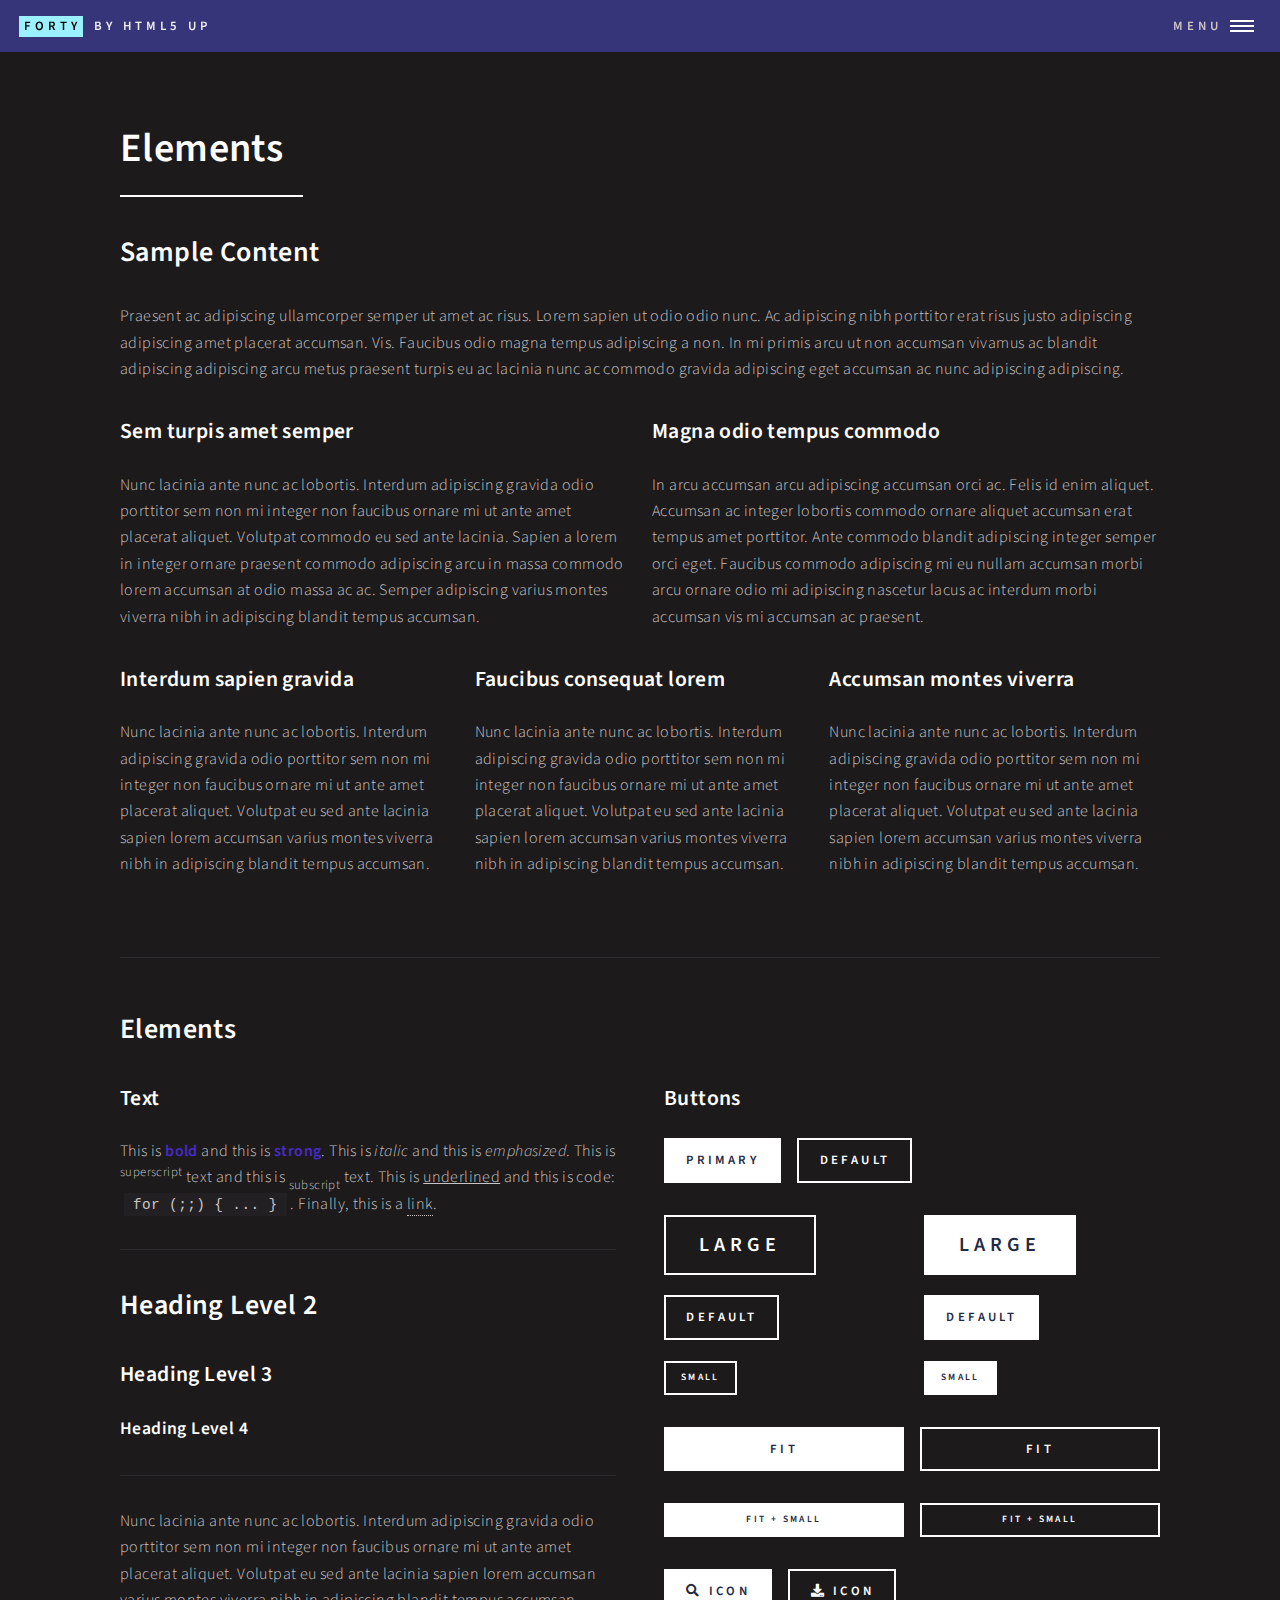
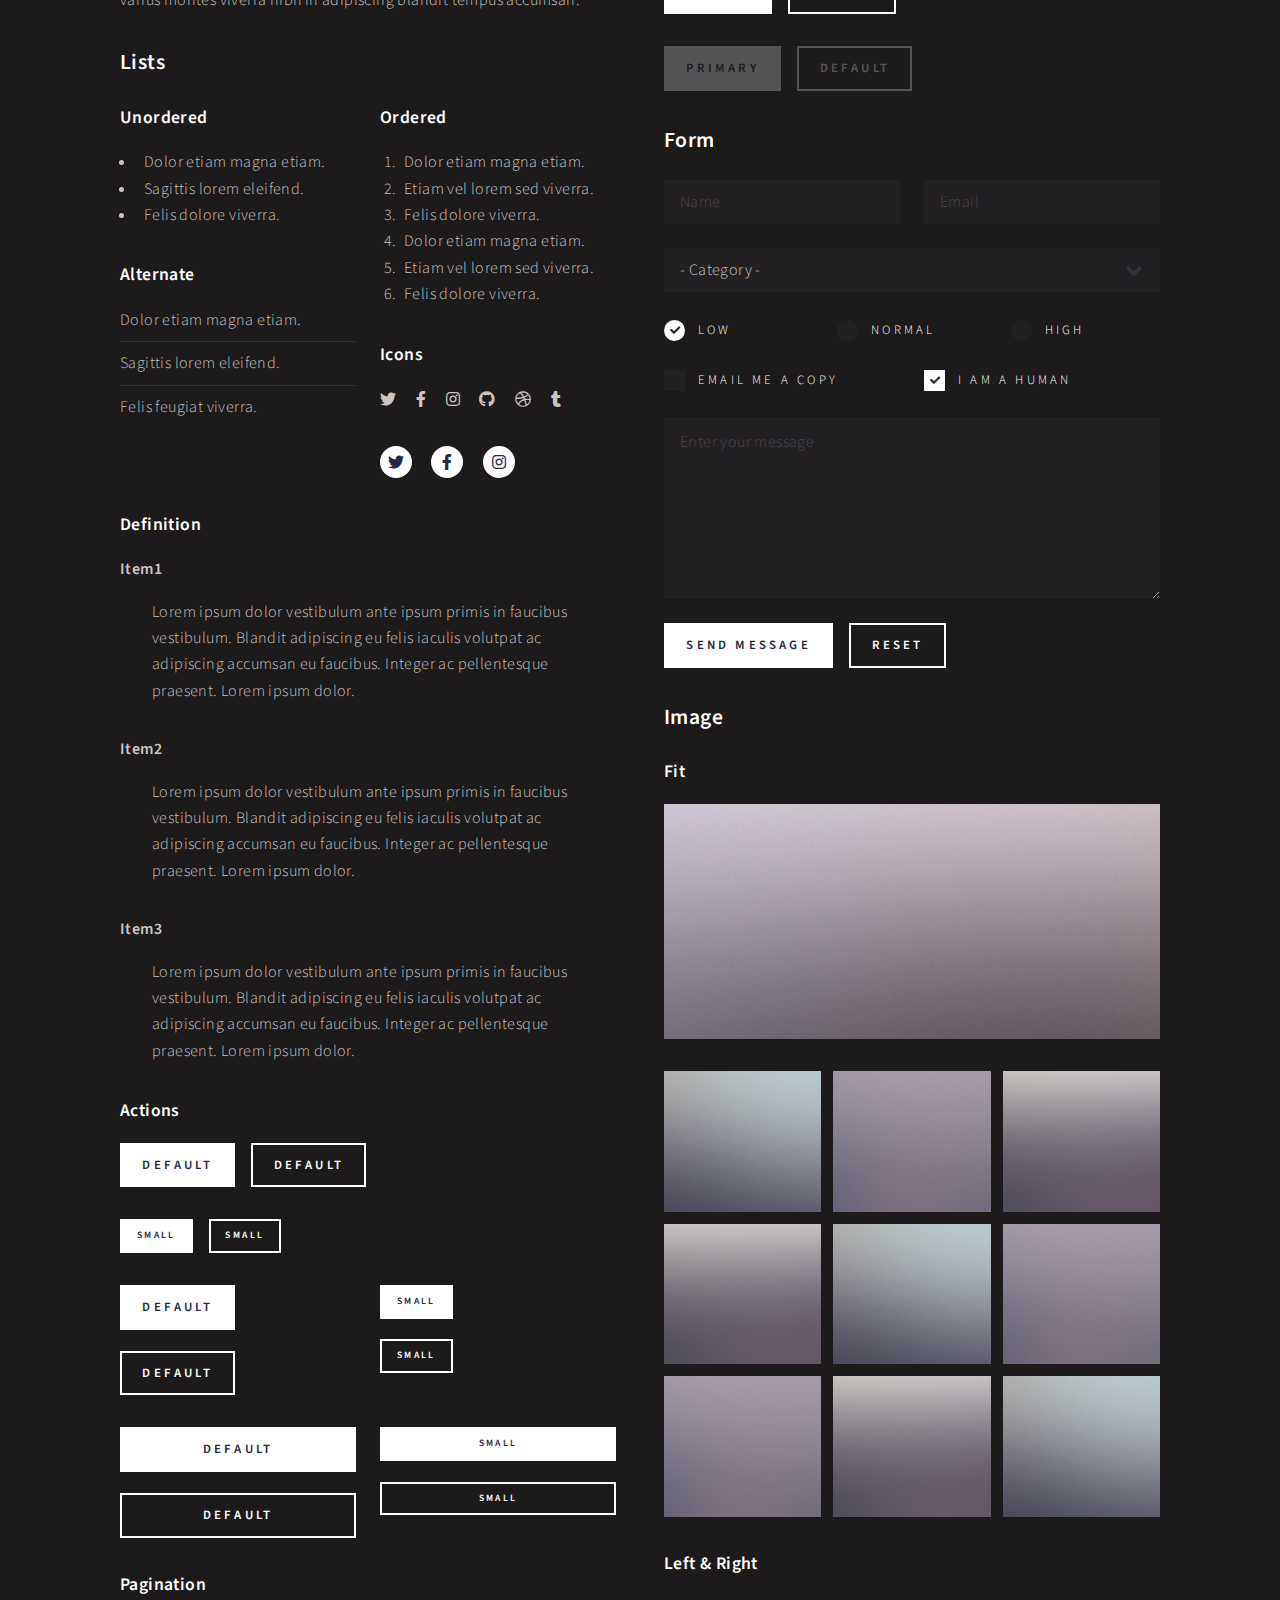
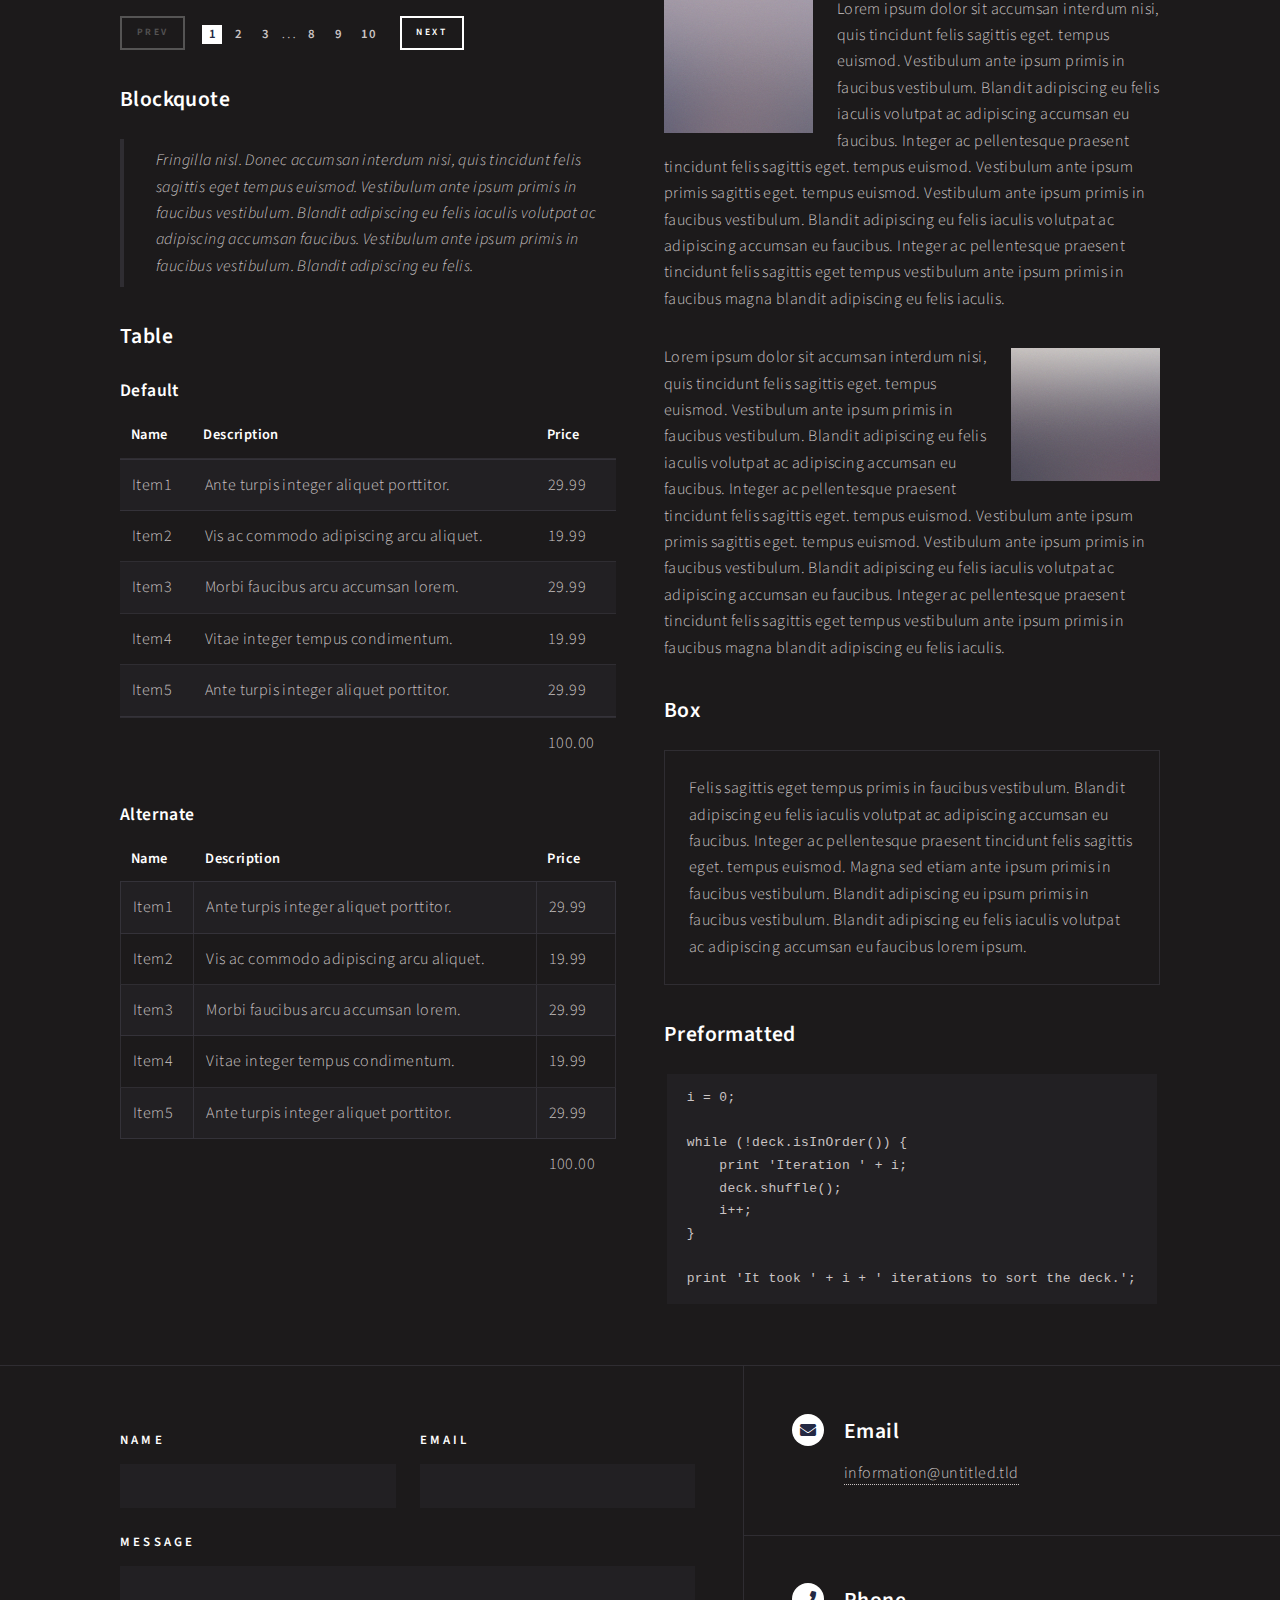
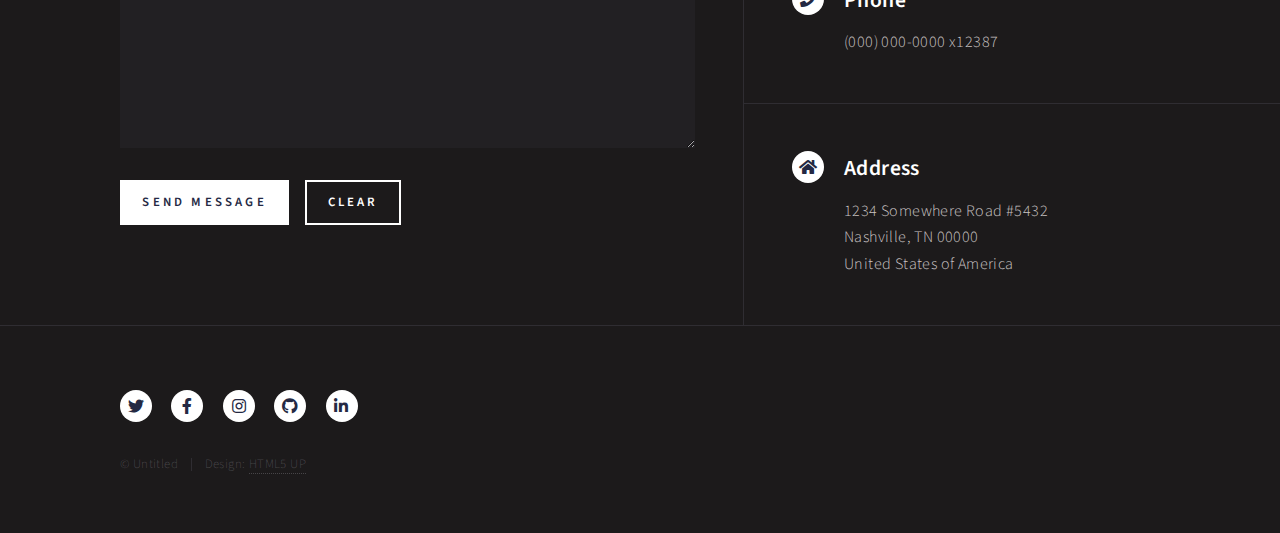
<file: elements.html>
<!DOCTYPE HTML>
<!--
	Forty by HTML5 UP
	html5up.net | @ajlkn
	Free for personal and commercial use under the CCA 3.0 license (html5up.net/license)
-->
<html>
	<head>
		<title>Elements - Forty by HTML5 UP</title>
		<meta charset="utf-8" />
		<meta name="viewport" content="width=device-width, initial-scale=1, user-scalable=no" />
		<link rel="stylesheet" href="assets/css/main.css" />
		<noscript><link rel="stylesheet" href="assets/css/noscript.css" /></noscript>
	</head>
	<body class="is-preload">

		<!-- Wrapper -->
			<div id="wrapper">

				<!-- Header -->
					<header id="header">
						<a href="index.html" class="logo"><strong>Forty</strong> <span>by HTML5 UP</span></a>
						<nav>
							<a href="#menu">Menu</a>
						</nav>
					</header>

				<!-- Menu -->
					<nav id="menu">
						<ul class="links">
							<li><a href="index.html">Home</a></li>
							<li><a href="landing.html">Landing</a></li>
							<li><a href="generic.html">Generic</a></li>
							<li><a href="elements.html">Elements</a></li>
						</ul>
						<ul class="actions stacked">
							<li><a href="#" class="button primary fit">Get Started</a></li>
							<li><a href="#" class="button fit">Log In</a></li>
						</ul>
					</nav>

				<!-- Main -->
					<div id="main" class="alt">

						<!-- One -->
							<section id="one">
								<div class="inner">
									<header class="major">
										<h1>Elements</h1>
									</header>

									<!-- Content -->
										<h2 id="content">Sample Content</h2>
										<p>Praesent ac adipiscing ullamcorper semper ut amet ac risus. Lorem sapien ut odio odio nunc. Ac adipiscing nibh porttitor erat risus justo adipiscing adipiscing amet placerat accumsan. Vis. Faucibus odio magna tempus adipiscing a non. In mi primis arcu ut non accumsan vivamus ac blandit adipiscing adipiscing arcu metus praesent turpis eu ac lacinia nunc ac commodo gravida adipiscing eget accumsan ac nunc adipiscing adipiscing.</p>
										<div class="row">
											<div class="col-6 col-12-small">
												<h3>Sem turpis amet semper</h3>
												<p>Nunc lacinia ante nunc ac lobortis. Interdum adipiscing gravida odio porttitor sem non mi integer non faucibus ornare mi ut ante amet placerat aliquet. Volutpat commodo eu sed ante lacinia. Sapien a lorem in integer ornare praesent commodo adipiscing arcu in massa commodo lorem accumsan at odio massa ac ac. Semper adipiscing varius montes viverra nibh in adipiscing blandit tempus accumsan.</p>
											</div>
											<div class="col-6 col-12-small">
												<h3>Magna odio tempus commodo</h3>
												<p>In arcu accumsan arcu adipiscing accumsan orci ac. Felis id enim aliquet. Accumsan ac integer lobortis commodo ornare aliquet accumsan erat tempus amet porttitor. Ante commodo blandit adipiscing integer semper orci eget. Faucibus commodo adipiscing mi eu nullam accumsan morbi arcu ornare odio mi adipiscing nascetur lacus ac interdum morbi accumsan vis mi accumsan ac praesent.</p>
											</div>
											<!-- Break -->
											<div class="col-4 col-12-medium">
												<h3>Interdum sapien gravida</h3>
												<p>Nunc lacinia ante nunc ac lobortis. Interdum adipiscing gravida odio porttitor sem non mi integer non faucibus ornare mi ut ante amet placerat aliquet. Volutpat eu sed ante lacinia sapien lorem accumsan varius montes viverra nibh in adipiscing blandit tempus accumsan.</p>
											</div>
											<div class="col-4 col-12-medium">
												<h3>Faucibus consequat lorem</h3>
												<p>Nunc lacinia ante nunc ac lobortis. Interdum adipiscing gravida odio porttitor sem non mi integer non faucibus ornare mi ut ante amet placerat aliquet. Volutpat eu sed ante lacinia sapien lorem accumsan varius montes viverra nibh in adipiscing blandit tempus accumsan.</p>
											</div>
											<div class="col-4 col-12-medium">
												<h3>Accumsan montes viverra</h3>
												<p>Nunc lacinia ante nunc ac lobortis. Interdum adipiscing gravida odio porttitor sem non mi integer non faucibus ornare mi ut ante amet placerat aliquet. Volutpat eu sed ante lacinia sapien lorem accumsan varius montes viverra nibh in adipiscing blandit tempus accumsan.</p>
											</div>
										</div>

									<hr class="major" />

									<!-- Elements -->
										<h2 id="elements">Elements</h2>
										<div class="row gtr-200">
											<div class="col-6 col-12-medium">

												<!-- Text stuff -->
													<h3>Text</h3>
													<p>This is <b>bold</b> and this is <strong>strong</strong>. This is <i>italic</i> and this is <em>emphasized</em>.
													This is <sup>superscript</sup> text and this is <sub>subscript</sub> text.
													This is <u>underlined</u> and this is code: <code>for (;;) { ... }</code>.
													Finally, this is a <a href="#">link</a>.</p>
													<hr />
													<h2>Heading Level 2</h2>
													<h3>Heading Level 3</h3>
													<h4>Heading Level 4</h4>
													<hr />
													<p>Nunc lacinia ante nunc ac lobortis. Interdum adipiscing gravida odio porttitor sem non mi integer non faucibus ornare mi ut ante amet placerat aliquet. Volutpat eu sed ante lacinia sapien lorem accumsan varius montes viverra nibh in adipiscing blandit tempus accumsan.</p>

												<!-- Lists -->
													<h3>Lists</h3>
													<div class="row">
														<div class="col-6 col-12-small">

															<h4>Unordered</h4>
															<ul>
																<li>Dolor etiam magna etiam.</li>
																<li>Sagittis lorem eleifend.</li>
																<li>Felis dolore viverra.</li>
															</ul>

															<h4>Alternate</h4>
															<ul class="alt">
																<li>Dolor etiam magna etiam.</li>
																<li>Sagittis lorem eleifend.</li>
																<li>Felis feugiat viverra.</li>
															</ul>

														</div>
														<div class="col-6 col-12-small">

															<h4>Ordered</h4>
															<ol>
																<li>Dolor etiam magna etiam.</li>
																<li>Etiam vel lorem sed viverra.</li>
																<li>Felis dolore viverra.</li>
																<li>Dolor etiam magna etiam.</li>
																<li>Etiam vel lorem sed viverra.</li>
																<li>Felis dolore viverra.</li>
															</ol>

															<h4>Icons</h4>
															<ul class="icons">
																<li><a href="#" class="icon brands fa-twitter"><span class="label">Twitter</span></a></li>
																<li><a href="#" class="icon brands fa-facebook-f"><span class="label">Facebook</span></a></li>
																<li><a href="#" class="icon brands fa-instagram"><span class="label">Instagram</span></a></li>
																<li><a href="#" class="icon brands fa-github"><span class="label">Github</span></a></li>
																<li><a href="#" class="icon brands fa-dribbble"><span class="label">Dribbble</span></a></li>
																<li><a href="#" class="icon brands fa-tumblr"><span class="label">Tumblr</span></a></li>
															</ul>
															<ul class="icons">
																<li><a href="#" class="icon brands alt fa-twitter"><span class="label">Twitter</span></a></li>
																<li><a href="#" class="icon brands alt fa-facebook-f"><span class="label">Facebook</span></a></li>
																<li><a href="#" class="icon brands alt fa-instagram"><span class="label">Instagram</span></a></li>
															</ul>

														</div>
													</div>
													<h4>Definition</h4>
													<dl>
														<dt>Item1</dt>
														<dd>
															<p>Lorem ipsum dolor vestibulum ante ipsum primis in faucibus vestibulum. Blandit adipiscing eu felis iaculis volutpat ac adipiscing accumsan eu faucibus. Integer ac pellentesque praesent. Lorem ipsum dolor.</p>
														</dd>
														<dt>Item2</dt>
														<dd>
															<p>Lorem ipsum dolor vestibulum ante ipsum primis in faucibus vestibulum. Blandit adipiscing eu felis iaculis volutpat ac adipiscing accumsan eu faucibus. Integer ac pellentesque praesent. Lorem ipsum dolor.</p>
														</dd>
														<dt>Item3</dt>
														<dd>
															<p>Lorem ipsum dolor vestibulum ante ipsum primis in faucibus vestibulum. Blandit adipiscing eu felis iaculis volutpat ac adipiscing accumsan eu faucibus. Integer ac pellentesque praesent. Lorem ipsum dolor.</p>
														</dd>
													</dl>

													<h4>Actions</h4>
													<ul class="actions">
														<li><a href="#" class="button primary">Default</a></li>
														<li><a href="#" class="button">Default</a></li>
													</ul>
													<ul class="actions small">
														<li><a href="#" class="button primary small">Small</a></li>
														<li><a href="#" class="button small">Small</a></li>
													</ul>
													<div class="row">
														<div class="col-6 col-12-small">
															<ul class="actions stacked">
																<li><a href="#" class="button primary">Default</a></li>
																<li><a href="#" class="button">Default</a></li>
															</ul>
														</div>
														<div class="col-6 col-12-small">
															<ul class="actions stacked">
																<li><a href="#" class="button primary small">Small</a></li>
																<li><a href="#" class="button small">Small</a></li>
															</ul>
														</div>
														<div class="col-6 col-12-small">
															<ul class="actions stacked">
																<li><a href="#" class="button primary fit">Default</a></li>
																<li><a href="#" class="button fit">Default</a></li>
															</ul>
														</div>
														<div class="col-6 col-12-small">
															<ul class="actions stacked">
																<li><a href="#" class="button primary small fit">Small</a></li>
																<li><a href="#" class="button small fit">Small</a></li>
															</ul>
														</div>
													</div>

													<h4>Pagination</h4>
													<ul class="pagination">
														<li><span class="button small disabled">Prev</span></li>
														<li><a href="#" class="page active">1</a></li>
														<li><a href="#" class="page">2</a></li>
														<li><a href="#" class="page">3</a></li>
														<li><span>&hellip;</span></li>
														<li><a href="#" class="page">8</a></li>
														<li><a href="#" class="page">9</a></li>
														<li><a href="#" class="page">10</a></li>
														<li><a href="#" class="button small">Next</a></li>
													</ul>

												<!-- Blockquote -->
													<h3>Blockquote</h3>
													<blockquote>Fringilla nisl. Donec accumsan interdum nisi, quis tincidunt felis sagittis eget tempus euismod. Vestibulum ante ipsum primis in faucibus vestibulum. Blandit adipiscing eu felis iaculis volutpat ac adipiscing accumsan faucibus. Vestibulum ante ipsum primis in faucibus vestibulum. Blandit adipiscing eu felis.</blockquote>

												<!-- Table -->
													<h3>Table</h3>

													<h4>Default</h4>
													<div class="table-wrapper">
														<table>
															<thead>
																<tr>
																	<th>Name</th>
																	<th>Description</th>
																	<th>Price</th>
																</tr>
															</thead>
															<tbody>
																<tr>
																	<td>Item1</td>
																	<td>Ante turpis integer aliquet porttitor.</td>
																	<td>29.99</td>
																</tr>
																<tr>
																	<td>Item2</td>
																	<td>Vis ac commodo adipiscing arcu aliquet.</td>
																	<td>19.99</td>
																</tr>
																<tr>
																	<td>Item3</td>
																	<td> Morbi faucibus arcu accumsan lorem.</td>
																	<td>29.99</td>
																</tr>
																<tr>
																	<td>Item4</td>
																	<td>Vitae integer tempus condimentum.</td>
																	<td>19.99</td>
																</tr>
																<tr>
																	<td>Item5</td>
																	<td>Ante turpis integer aliquet porttitor.</td>
																	<td>29.99</td>
																</tr>
															</tbody>
															<tfoot>
																<tr>
																	<td colspan="2"></td>
																	<td>100.00</td>
																</tr>
															</tfoot>
														</table>
													</div>

													<h4>Alternate</h4>
													<div class="table-wrapper">
														<table class="alt">
															<thead>
																<tr>
																	<th>Name</th>
																	<th>Description</th>
																	<th>Price</th>
																</tr>
															</thead>
															<tbody>
																<tr>
																	<td>Item1</td>
																	<td>Ante turpis integer aliquet porttitor.</td>
																	<td>29.99</td>
																</tr>
																<tr>
																	<td>Item2</td>
																	<td>Vis ac commodo adipiscing arcu aliquet.</td>
																	<td>19.99</td>
																</tr>
																<tr>
																	<td>Item3</td>
																	<td> Morbi faucibus arcu accumsan lorem.</td>
																	<td>29.99</td>
																</tr>
																<tr>
																	<td>Item4</td>
																	<td>Vitae integer tempus condimentum.</td>
																	<td>19.99</td>
																</tr>
																<tr>
																	<td>Item5</td>
																	<td>Ante turpis integer aliquet porttitor.</td>
																	<td>29.99</td>
																</tr>
															</tbody>
															<tfoot>
																<tr>
																	<td colspan="2"></td>
																	<td>100.00</td>
																</tr>
															</tfoot>
														</table>
													</div>

											</div>
											<div class="col-6 col-12-medium">

												<!-- Buttons -->
													<h3>Buttons</h3>
													<ul class="actions">
														<li><a href="#" class="button primary">Primary</a></li>
														<li><a href="#" class="button">Default</a></li>
													</ul>
													<div class="row">
														<div class="col-6 col-12-xsmall">
															<ul class="actions stacked">
																<li><a href="#" class="button large">Large</a></li>
																<li><a href="#" class="button">Default</a></li>
																<li><a href="#" class="button small">Small</a></li>
															</ul>
														</div>
														<div class="col-6 col-12-xsmall">
															<ul class="actions stacked">
																<li><a href="#" class="button primary large">Large</a></li>
																<li><a href="#" class="button primary">Default</a></li>
																<li><a href="#" class="button primary small">Small</a></li>
															</ul>
														</div>
													</div>
													<ul class="actions fit">
														<li><a href="#" class="button primary fit">Fit</a></li>
														<li><a href="#" class="button fit">Fit</a></li>
													</ul>
													<ul class="actions fit small">
														<li><a href="#" class="button primary fit small">Fit + Small</a></li>
														<li><a href="#" class="button fit small">Fit + Small</a></li>
													</ul>
													<ul class="actions">
														<li><a href="#" class="button primary icon solid fa-search">Icon</a></li>
														<li><a href="#" class="button icon solid fa-download">Icon</a></li>
													</ul>
													<ul class="actions">
														<li><span class="button primary disabled">Primary</span></li>
														<li><span class="button disabled">Default</span></li>
													</ul>

												<!-- Form -->
													<h3>Form</h3>

													<form method="post" action="#">
														<div class="row gtr-uniform">
															<div class="col-6 col-12-xsmall">
																<input type="text" name="demo-name" id="demo-name" value="" placeholder="Name" />
															</div>
															<div class="col-6 col-12-xsmall">
																<input type="email" name="demo-email" id="demo-email" value="" placeholder="Email" />
															</div>
															<!-- Break -->
															<div class="col-12">
																<select name="demo-category" id="demo-category">
																	<option value="">- Category -</option>
																	<option value="1">Manufacturing</option>
																	<option value="1">Shipping</option>
																	<option value="1">Administration</option>
																	<option value="1">Human Resources</option>
																</select>
															</div>
															<!-- Break -->
															<div class="col-4 col-12-small">
																<input type="radio" id="demo-priority-low" name="demo-priority" checked>
																<label for="demo-priority-low">Low</label>
															</div>
															<div class="col-4 col-12-small">
																<input type="radio" id="demo-priority-normal" name="demo-priority">
																<label for="demo-priority-normal">Normal</label>
															</div>
															<div class="col-4 col-12-small">
																<input type="radio" id="demo-priority-high" name="demo-priority">
																<label for="demo-priority-high">High</label>
															</div>
															<!-- Break -->
															<div class="col-6 col-12-small">
																<input type="checkbox" id="demo-copy" name="demo-copy">
																<label for="demo-copy">Email me a copy</label>
															</div>
															<div class="col-6 col-12-small">
																<input type="checkbox" id="demo-human" name="demo-human" checked>
																<label for="demo-human">I am a human</label>
															</div>
															<!-- Break -->
															<div class="col-12">
																<textarea name="demo-message" id="demo-message" placeholder="Enter your message" rows="6"></textarea>
															</div>
															<!-- Break -->
															<div class="col-12">
																<ul class="actions">
																	<li><input type="submit" value="Send Message" class="primary" /></li>
																	<li><input type="reset" value="Reset" /></li>
																</ul>
															</div>
														</div>
													</form>

												<!-- Image -->
													<h3>Image</h3>

													<h4>Fit</h4>
													<span class="image fit"><img src="images/pic03.jpg" alt="" /></span>
													<div class="box alt">
														<div class="row gtr-50 gtr-uniform">
															<div class="col-4"><span class="image fit"><img src="images/pic08.jpg" alt="" /></span></div>
															<div class="col-4"><span class="image fit"><img src="images/pic09.jpg" alt="" /></span></div>
															<div class="col-4"><span class="image fit"><img src="images/pic10.jpg" alt="" /></span></div>
															<!-- Break -->
															<div class="col-4"><span class="image fit"><img src="images/pic10.jpg" alt="" /></span></div>
															<div class="col-4"><span class="image fit"><img src="images/pic08.jpg" alt="" /></span></div>
															<div class="col-4"><span class="image fit"><img src="images/pic09.jpg" alt="" /></span></div>
															<!-- Break -->
															<div class="col-4"><span class="image fit"><img src="images/pic09.jpg" alt="" /></span></div>
															<div class="col-4"><span class="image fit"><img src="images/pic10.jpg" alt="" /></span></div>
															<div class="col-4"><span class="image fit"><img src="images/pic08.jpg" alt="" /></span></div>
														</div>
													</div>

													<h4>Left &amp; Right</h4>
													<p><span class="image left"><img src="images/pic09.jpg" alt="" /></span>Lorem ipsum dolor sit accumsan interdum nisi, quis tincidunt felis sagittis eget. tempus euismod. Vestibulum ante ipsum primis in faucibus vestibulum. Blandit adipiscing eu felis iaculis volutpat ac adipiscing accumsan eu faucibus. Integer ac pellentesque praesent tincidunt felis sagittis eget. tempus euismod. Vestibulum ante ipsum primis sagittis eget. tempus euismod. Vestibulum ante ipsum primis in faucibus vestibulum. Blandit adipiscing eu felis iaculis volutpat ac adipiscing accumsan eu faucibus. Integer ac pellentesque praesent tincidunt felis sagittis eget tempus vestibulum ante ipsum primis in faucibus magna blandit adipiscing eu felis iaculis.</p>
													<p><span class="image right"><img src="images/pic10.jpg" alt="" /></span>Lorem ipsum dolor sit accumsan interdum nisi, quis tincidunt felis sagittis eget. tempus euismod. Vestibulum ante ipsum primis in faucibus vestibulum. Blandit adipiscing eu felis iaculis volutpat ac adipiscing accumsan eu faucibus. Integer ac pellentesque praesent tincidunt felis sagittis eget. tempus euismod. Vestibulum ante ipsum primis sagittis eget. tempus euismod. Vestibulum ante ipsum primis in faucibus vestibulum. Blandit adipiscing eu felis iaculis volutpat ac adipiscing accumsan eu faucibus. Integer ac pellentesque praesent tincidunt felis sagittis eget tempus vestibulum ante ipsum primis in faucibus magna blandit adipiscing eu felis iaculis.</p>

												<!-- Box -->
													<h3>Box</h3>
													<div class="box">
														<p>Felis sagittis eget tempus primis in faucibus vestibulum. Blandit adipiscing eu felis iaculis volutpat ac adipiscing accumsan eu faucibus. Integer ac pellentesque praesent tincidunt felis sagittis eget. tempus euismod. Magna sed etiam ante ipsum primis in faucibus vestibulum. Blandit adipiscing eu ipsum primis in faucibus vestibulum. Blandit adipiscing eu felis iaculis volutpat ac adipiscing accumsan eu faucibus lorem ipsum.</p>
													</div>

												<!-- Preformatted Code -->
													<h3>Preformatted</h3>
													<pre><code>i = 0;

while (!deck.isInOrder()) {
    print 'Iteration ' + i;
    deck.shuffle();
    i++;
}

print 'It took ' + i + ' iterations to sort the deck.';
</code></pre>

											</div>
										</div>

								</div>
							</section>

					</div>

				<!-- Contact -->
					<section id="contact">
						<div class="inner">
							<section>
								<form method="post" action="#">
									<div class="fields">
										<div class="field half">
											<label for="name">Name</label>
											<input type="text" name="name" id="name" />
										</div>
										<div class="field half">
											<label for="email">Email</label>
											<input type="text" name="email" id="email" />
										</div>
										<div class="field">
											<label for="message">Message</label>
											<textarea name="message" id="message" rows="6"></textarea>
										</div>
									</div>
									<ul class="actions">
										<li><input type="submit" value="Send Message" class="primary" /></li>
										<li><input type="reset" value="Clear" /></li>
									</ul>
								</form>
							</section>
							<section class="split">
								<section>
									<div class="contact-method">
										<span class="icon solid alt fa-envelope"></span>
										<h3>Email</h3>
										<a href="#">information@untitled.tld</a>
									</div>
								</section>
								<section>
									<div class="contact-method">
										<span class="icon solid alt fa-phone"></span>
										<h3>Phone</h3>
										<span>(000) 000-0000 x12387</span>
									</div>
								</section>
								<section>
									<div class="contact-method">
										<span class="icon solid alt fa-home"></span>
										<h3>Address</h3>
										<span>1234 Somewhere Road #5432<br />
										Nashville, TN 00000<br />
										United States of America</span>
									</div>
								</section>
							</section>
						</div>
					</section>

				<!-- Footer -->
					<footer id="footer">
						<div class="inner">
							<ul class="icons">
								<li><a href="#" class="icon brands alt fa-twitter"><span class="label">Twitter</span></a></li>
								<li><a href="#" class="icon brands alt fa-facebook-f"><span class="label">Facebook</span></a></li>
								<li><a href="#" class="icon brands alt fa-instagram"><span class="label">Instagram</span></a></li>
								<li><a href="#" class="icon brands alt fa-github"><span class="label">GitHub</span></a></li>
								<li><a href="#" class="icon brands alt fa-linkedin-in"><span class="label">LinkedIn</span></a></li>
							</ul>
							<ul class="copyright">
								<li>&copy; Untitled</li><li>Design: <a href="https://html5up.net">HTML5 UP</a></li>
							</ul>
						</div>
					</footer>

			</div>

		<!-- Scripts -->
			<script src="assets/js/jquery.min.js"></script>
			<script src="assets/js/jquery.scrolly.min.js"></script>
			<script src="assets/js/jquery.scrollex.min.js"></script>
			<script src="assets/js/browser.min.js"></script>
			<script src="assets/js/breakpoints.min.js"></script>
			<script src="assets/js/util.js"></script>
			<script src="assets/js/main.js"></script>

	</body>
</html>
</file>
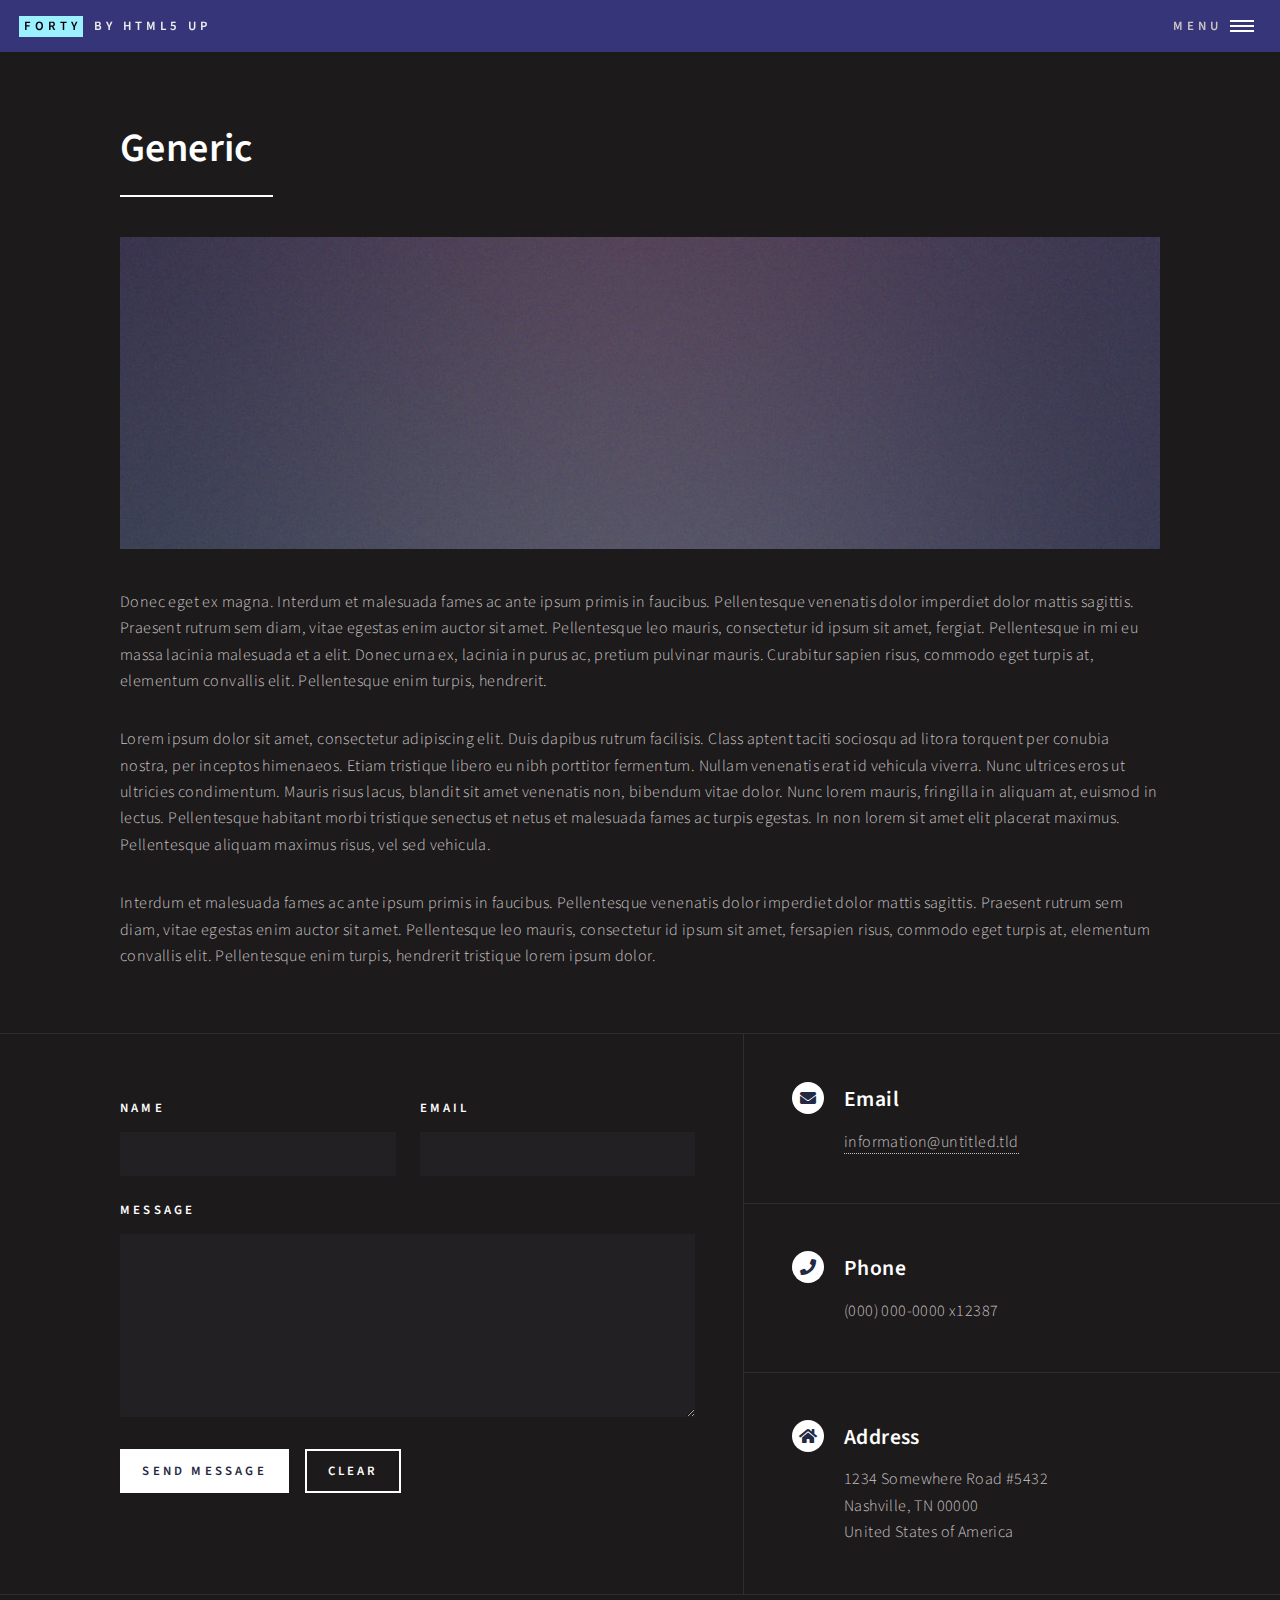
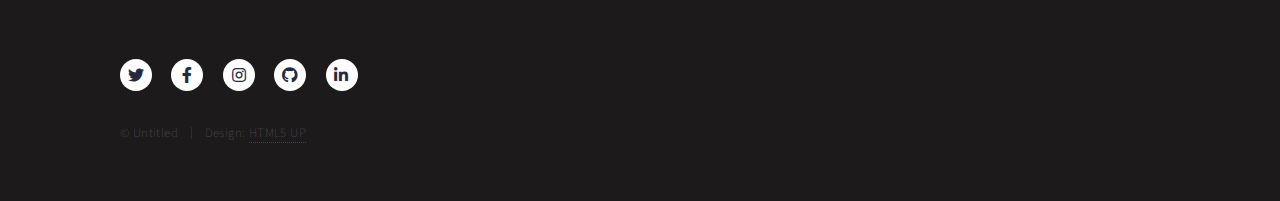
<file: generic.html>
<!DOCTYPE HTML>
<!--
	Forty by HTML5 UP
	html5up.net | @ajlkn
	Free for personal and commercial use under the CCA 3.0 license (html5up.net/license)
-->
<html>
	<head>
		<title>Generic - Forty by HTML5 UP</title>
		<meta charset="utf-8" />
		<meta name="viewport" content="width=device-width, initial-scale=1, user-scalable=no" />
		<link rel="stylesheet" href="assets/css/main.css" />
		<noscript><link rel="stylesheet" href="assets/css/noscript.css" /></noscript>
	</head>
	<body class="is-preload">

		<!-- Wrapper -->
			<div id="wrapper">

				<!-- Header -->
					<header id="header">
						<a href="index.html" class="logo"><strong>Forty</strong> <span>by HTML5 UP</span></a>
						<nav>
							<a href="#menu">Menu</a>
						</nav>
					</header>

				<!-- Menu -->
					<nav id="menu">
						<ul class="links">
							<li><a href="index.html">Home</a></li>
							<li><a href="landing.html">Landing</a></li>
							<li><a href="generic.html">Generic</a></li>
							<li><a href="elements.html">Elements</a></li>
						</ul>
						<ul class="actions stacked">
							<li><a href="#" class="button primary fit">Get Started</a></li>
							<li><a href="#" class="button fit">Log In</a></li>
						</ul>
					</nav>

				<!-- Main -->
					<div id="main" class="alt">

						<!-- One -->
							<section id="one">
								<div class="inner">
									<header class="major">
										<h1>Generic</h1>
									</header>
									<span class="image main"><img src="images/pic11.jpg" alt="" /></span>
									<p>Donec eget ex magna. Interdum et malesuada fames ac ante ipsum primis in faucibus. Pellentesque venenatis dolor imperdiet dolor mattis sagittis. Praesent rutrum sem diam, vitae egestas enim auctor sit amet. Pellentesque leo mauris, consectetur id ipsum sit amet, fergiat. Pellentesque in mi eu massa lacinia malesuada et a elit. Donec urna ex, lacinia in purus ac, pretium pulvinar mauris. Curabitur sapien risus, commodo eget turpis at, elementum convallis elit. Pellentesque enim turpis, hendrerit.</p>
									<p>Lorem ipsum dolor sit amet, consectetur adipiscing elit. Duis dapibus rutrum facilisis. Class aptent taciti sociosqu ad litora torquent per conubia nostra, per inceptos himenaeos. Etiam tristique libero eu nibh porttitor fermentum. Nullam venenatis erat id vehicula viverra. Nunc ultrices eros ut ultricies condimentum. Mauris risus lacus, blandit sit amet venenatis non, bibendum vitae dolor. Nunc lorem mauris, fringilla in aliquam at, euismod in lectus. Pellentesque habitant morbi tristique senectus et netus et malesuada fames ac turpis egestas. In non lorem sit amet elit placerat maximus. Pellentesque aliquam maximus risus, vel sed vehicula.</p>
									<p>Interdum et malesuada fames ac ante ipsum primis in faucibus. Pellentesque venenatis dolor imperdiet dolor mattis sagittis. Praesent rutrum sem diam, vitae egestas enim auctor sit amet. Pellentesque leo mauris, consectetur id ipsum sit amet, fersapien risus, commodo eget turpis at, elementum convallis elit. Pellentesque enim turpis, hendrerit tristique lorem ipsum dolor.</p>
								</div>
							</section>

					</div>

				<!-- Contact -->
					<section id="contact">
						<div class="inner">
							<section>
								<form method="post" action="#">
									<div class="fields">
										<div class="field half">
											<label for="name">Name</label>
											<input type="text" name="name" id="name" />
										</div>
										<div class="field half">
											<label for="email">Email</label>
											<input type="text" name="email" id="email" />
										</div>
										<div class="field">
											<label for="message">Message</label>
											<textarea name="message" id="message" rows="6"></textarea>
										</div>
									</div>
									<ul class="actions">
										<li><input type="submit" value="Send Message" class="primary" /></li>
										<li><input type="reset" value="Clear" /></li>
									</ul>
								</form>
							</section>
							<section class="split">
								<section>
									<div class="contact-method">
										<span class="icon solid alt fa-envelope"></span>
										<h3>Email</h3>
										<a href="#">information@untitled.tld</a>
									</div>
								</section>
								<section>
									<div class="contact-method">
										<span class="icon solid alt fa-phone"></span>
										<h3>Phone</h3>
										<span>(000) 000-0000 x12387</span>
									</div>
								</section>
								<section>
									<div class="contact-method">
										<span class="icon solid alt fa-home"></span>
										<h3>Address</h3>
										<span>1234 Somewhere Road #5432<br />
										Nashville, TN 00000<br />
										United States of America</span>
									</div>
								</section>
							</section>
						</div>
					</section>

				<!-- Footer -->
					<footer id="footer">
						<div class="inner">
							<ul class="icons">
								<li><a href="#" class="icon brands alt fa-twitter"><span class="label">Twitter</span></a></li>
								<li><a href="#" class="icon brands alt fa-facebook-f"><span class="label">Facebook</span></a></li>
								<li><a href="#" class="icon brands alt fa-instagram"><span class="label">Instagram</span></a></li>
								<li><a href="#" class="icon brands alt fa-github"><span class="label">GitHub</span></a></li>
								<li><a href="#" class="icon brands alt fa-linkedin-in"><span class="label">LinkedIn</span></a></li>
							</ul>
							<ul class="copyright">
								<li>&copy; Untitled</li><li>Design: <a href="https://html5up.net">HTML5 UP</a></li>
							</ul>
						</div>
					</footer>

			</div>

		<!-- Scripts -->
			<script src="assets/js/jquery.min.js"></script>
			<script src="assets/js/jquery.scrolly.min.js"></script>
			<script src="assets/js/jquery.scrollex.min.js"></script>
			<script src="assets/js/browser.min.js"></script>
			<script src="assets/js/breakpoints.min.js"></script>
			<script src="assets/js/util.js"></script>
			<script src="assets/js/main.js"></script>

	</body>
</html>
</file>
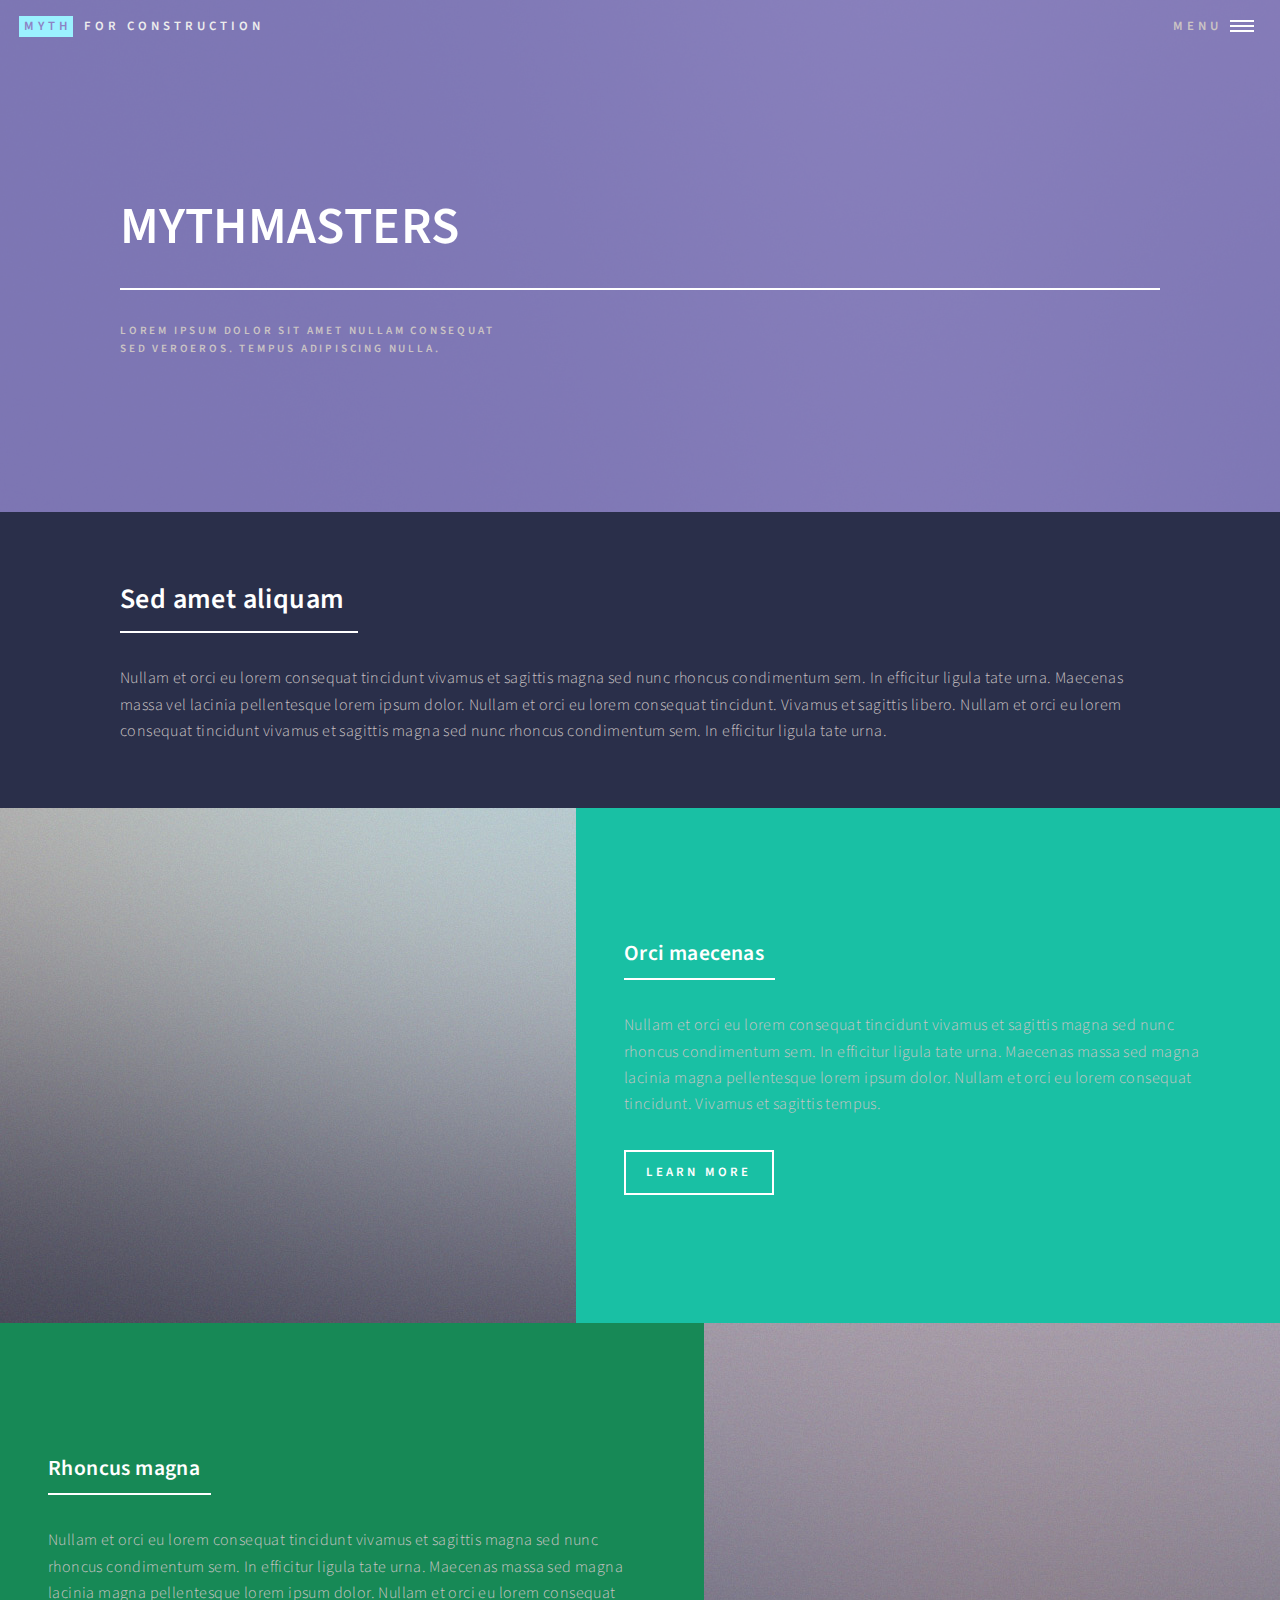
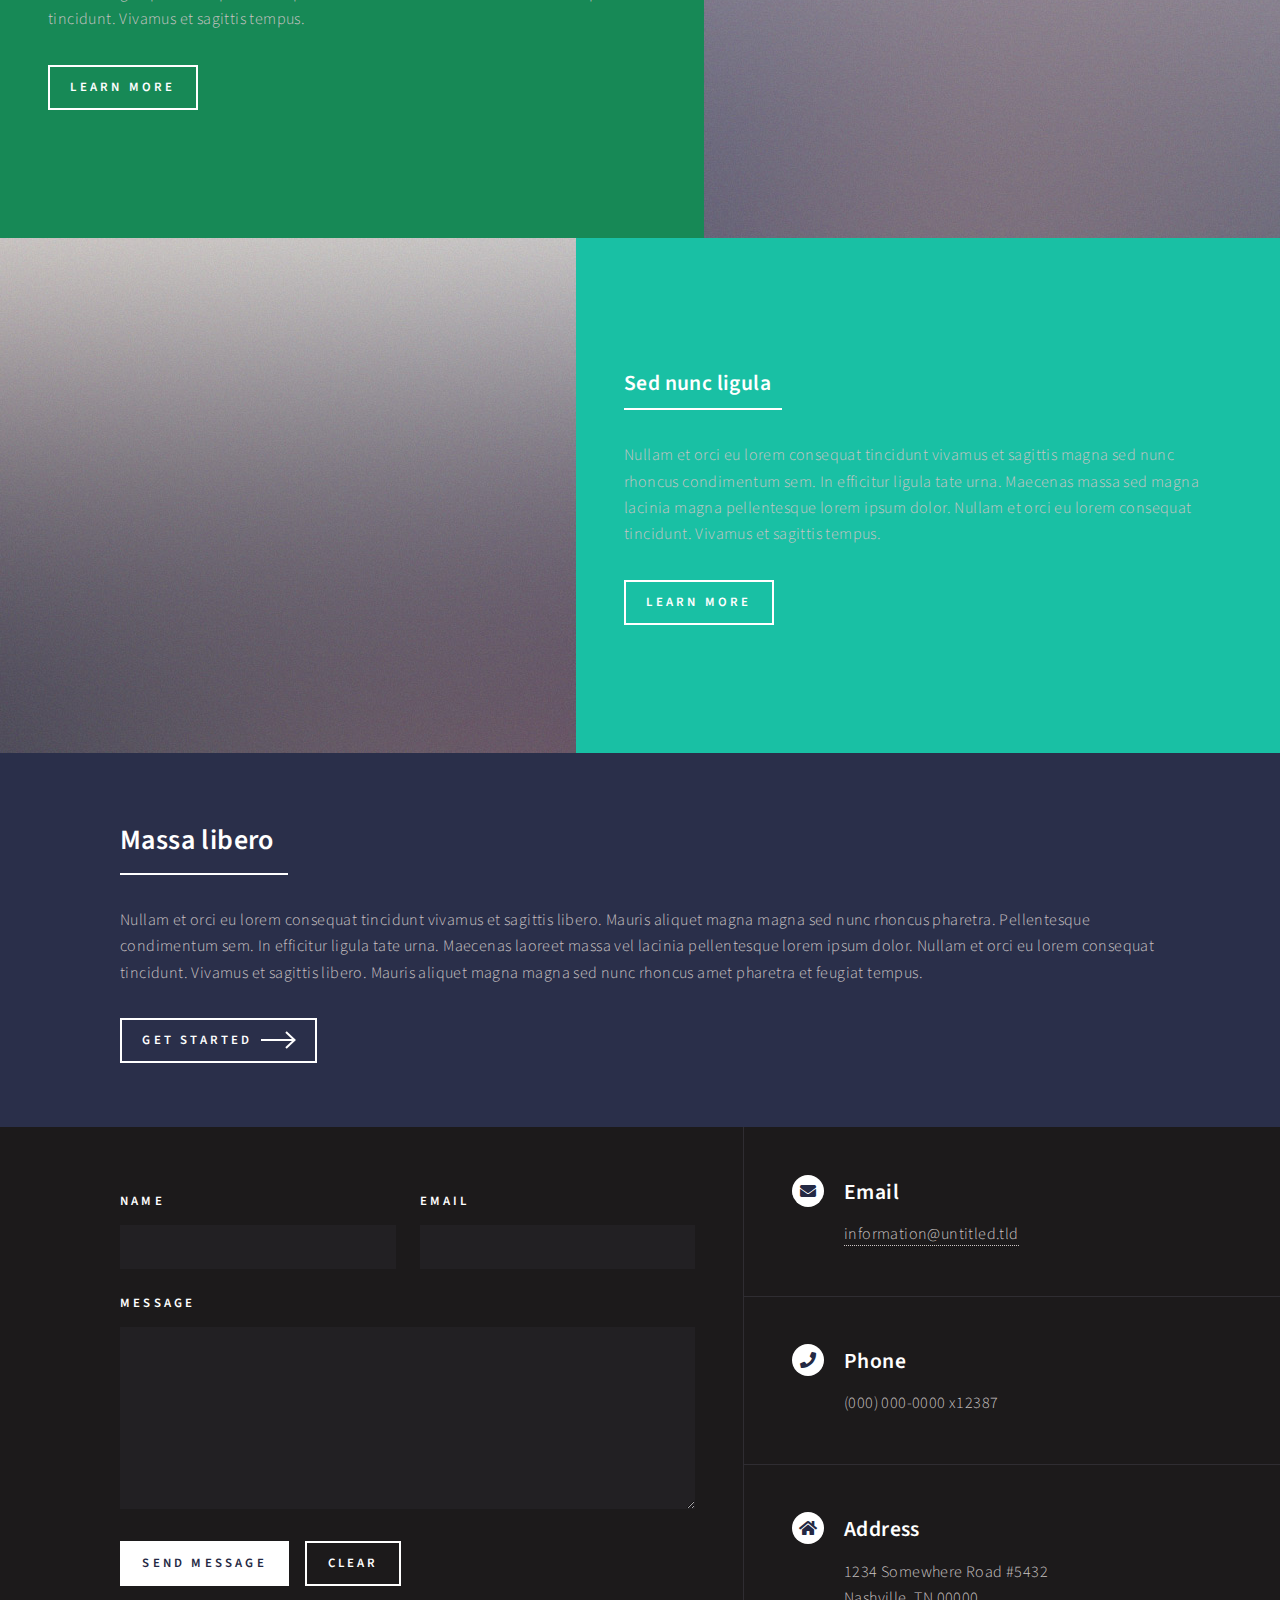
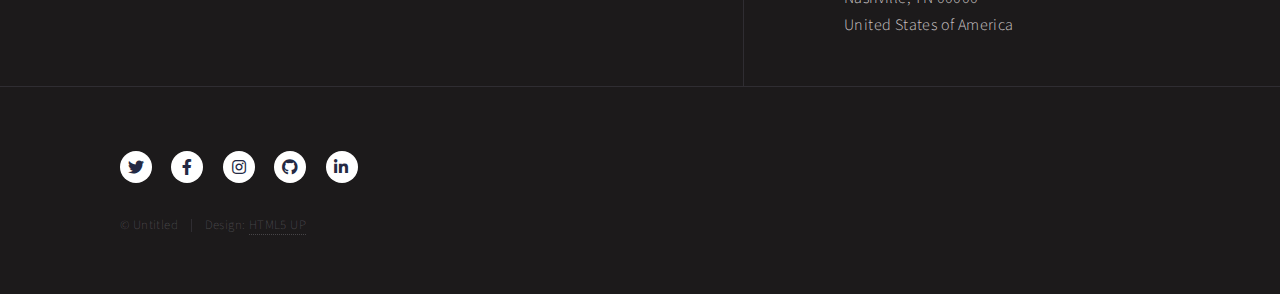
<file: landing.html>
<!DOCTYPE HTML>
<!--
	Forty by HTML5 UP
	html5up.net | @ajlkn
	Free for personal and commercial use under the CCA 3.0 license (html5up.net/license)
-->
<html>
	<head>
		<title>Landing - Forty by HTML5 UP</title>
		<meta charset="utf-8" />
		<meta name="viewport" content="width=device-width, initial-scale=1, user-scalable=no" />
		<link rel="stylesheet" href="assets/css/main.css" />
		<noscript><link rel="stylesheet" href="assets/css/noscript.css" /></noscript>
	</head>
	<body class="is-preload">

		<!-- Wrapper -->
			<div id="wrapper">

				<!-- Header -->
				<!-- Note: The "styleN" class below should match that of the banner element. -->
					<header id="header" class="alt style2">
						<a href="index.html" class="logo"><strong>MYTH</strong> <span>FOR construction</span></a>
						<nav>
							<a href="#menu">Menu</a>
						</nav>
					</header>

				<!-- Menu -->
					<nav id="menu">
						<ul class="links">
							<li><a href="index.html">Home</a></li>
							<li><a href="landing.html">Landing</a></li>
							<li><a href="generic.html">Generic</a></li>
							<li><a href="elements.html">Elements</a></li>
						</ul>
						<ul class="actions stacked">
							<li><a href="#" class="button primary fit">Get Started</a></li>
							<li><a href="#" class="button fit">Log In</a></li>
						</ul>
					</nav>

				<!-- Banner -->
				<!-- Note: The "styleN" class below should match that of the header element. -->
					<section id="banner" class="style2">
						<div class="inner">
							<span class="image">
								<img src="images/pic07.jpg" alt="" />
							</span>
							<header class="major">
								<h1>MYTHMASTERS</h1>
							</header>
							<div class="content">
								<p>Lorem ipsum dolor sit amet nullam consequat<br />
								sed veroeros. tempus adipiscing nulla.</p>
							</div>
						</div>
					</section>

				<!-- Main -->
					<div id="main">

						<!-- One -->
							<section id="one">
								<div class="inner">
									<header class="major">
										<h2>Sed amet aliquam</h2>
									</header>
									<p>Nullam et orci eu lorem consequat tincidunt vivamus et sagittis magna sed nunc rhoncus condimentum sem. In efficitur ligula tate urna. Maecenas massa vel lacinia pellentesque lorem ipsum dolor. Nullam et orci eu lorem consequat tincidunt. Vivamus et sagittis libero. Nullam et orci eu lorem consequat tincidunt vivamus et sagittis magna sed nunc rhoncus condimentum sem. In efficitur ligula tate urna.</p>
								</div>
							</section>

						<!-- Two -->
							<section id="two" class="spotlights">
								<section>
									<a href="generic.html" class="image">
										<img src="images/pic08.jpg" alt="" data-position="center center" />
									</a>
									<div class="content">
										<div class="inner">
											<header class="major">
												<h3>Orci maecenas</h3>
											</header>
											<p>Nullam et orci eu lorem consequat tincidunt vivamus et sagittis magna sed nunc rhoncus condimentum sem. In efficitur ligula tate urna. Maecenas massa sed magna lacinia magna pellentesque lorem ipsum dolor. Nullam et orci eu lorem consequat tincidunt. Vivamus et sagittis tempus.</p>
											<ul class="actions">
												<li><a href="generic.html" class="button">Learn more</a></li>
											</ul>
										</div>
									</div>
								</section>
								<section>
									<a href="generic.html" class="image">
										<img src="images/pic09.jpg" alt="" data-position="top center" />
									</a>
									<div class="content">
										<div class="inner">
											<header class="major">
												<h3>Rhoncus magna</h3>
											</header>
											<p>Nullam et orci eu lorem consequat tincidunt vivamus et sagittis magna sed nunc rhoncus condimentum sem. In efficitur ligula tate urna. Maecenas massa sed magna lacinia magna pellentesque lorem ipsum dolor. Nullam et orci eu lorem consequat tincidunt. Vivamus et sagittis tempus.</p>
											<ul class="actions">
												<li><a href="generic.html" class="button">Learn more</a></li>
											</ul>
										</div>
									</div>
								</section>
								<section>
									<a href="generic.html" class="image">
										<img src="images/pic10.jpg" alt="" data-position="25% 25%" />
									</a>
									<div class="content">
										<div class="inner">
											<header class="major">
												<h3>Sed nunc ligula</h3>
											</header>
											<p>Nullam et orci eu lorem consequat tincidunt vivamus et sagittis magna sed nunc rhoncus condimentum sem. In efficitur ligula tate urna. Maecenas massa sed magna lacinia magna pellentesque lorem ipsum dolor. Nullam et orci eu lorem consequat tincidunt. Vivamus et sagittis tempus.</p>
											<ul class="actions">
												<li><a href="generic.html" class="button">Learn more</a></li>
											</ul>
										</div>
									</div>
								</section>
							</section>

						<!-- Three -->
							<section id="three">
								<div class="inner">
									<header class="major">
										<h2>Massa libero</h2>
									</header>
									<p>Nullam et orci eu lorem consequat tincidunt vivamus et sagittis libero. Mauris aliquet magna magna sed nunc rhoncus pharetra. Pellentesque condimentum sem. In efficitur ligula tate urna. Maecenas laoreet massa vel lacinia pellentesque lorem ipsum dolor. Nullam et orci eu lorem consequat tincidunt. Vivamus et sagittis libero. Mauris aliquet magna magna sed nunc rhoncus amet pharetra et feugiat tempus.</p>
									<ul class="actions">
										<li><a href="generic.html" class="button next">Get Started</a></li>
									</ul>
								</div>
							</section>

					</div>

				<!-- Contact -->
					<section id="contact">
						<div class="inner">
							<section>
								<form method="post" action="#">
									<div class="fields">
										<div class="field half">
											<label for="name">Name</label>
											<input type="text" name="name" id="name" />
										</div>
										<div class="field half">
											<label for="email">Email</label>
											<input type="text" name="email" id="email" />
										</div>
										<div class="field">
											<label for="message">Message</label>
											<textarea name="message" id="message" rows="6"></textarea>
										</div>
									</div>
									<ul class="actions">
										<li><input type="submit" value="Send Message" class="primary" /></li>
										<li><input type="reset" value="Clear" /></li>
									</ul>
								</form>
							</section>
							<section class="split">
								<section>
									<div class="contact-method">
										<span class="icon solid alt fa-envelope"></span>
										<h3>Email</h3>
										<a href="#">information@untitled.tld</a>
									</div>
								</section>
								<section>
									<div class="contact-method">
										<span class="icon solid alt fa-phone"></span>
										<h3>Phone</h3>
										<span>(000) 000-0000 x12387</span>
									</div>
								</section>
								<section>
									<div class="contact-method">
										<span class="icon solid alt fa-home"></span>
										<h3>Address</h3>
										<span>1234 Somewhere Road #5432<br />
										Nashville, TN 00000<br />
										United States of America</span>
									</div>
								</section>
							</section>
						</div>
					</section>

				<!-- Footer -->
					<footer id="footer">
						<div class="inner">
							<ul class="icons">
								<li><a href="#" class="icon brands alt fa-twitter"><span class="label">Twitter</span></a></li>
								<li><a href="#" class="icon brands alt fa-facebook-f"><span class="label">Facebook</span></a></li>
								<li><a href="#" class="icon brands alt fa-instagram"><span class="label">Instagram</span></a></li>
								<li><a href="#" class="icon brands alt fa-github"><span class="label">GitHub</span></a></li>
								<li><a href="#" class="icon brands alt fa-linkedin-in"><span class="label">LinkedIn</span></a></li>
							</ul>
							<ul class="copyright">
								<li>&copy; Untitled</li><li>Design: <a href="https://html5up.net">HTML5 UP</a></li>
							</ul>
						</div>
					</footer>

			</div>

		<!-- Scripts -->
			<script src="assets/js/jquery.min.js"></script>
			<script src="assets/js/jquery.scrolly.min.js"></script>
			<script src="assets/js/jquery.scrollex.min.js"></script>
			<script src="assets/js/browser.min.js"></script>
			<script src="assets/js/breakpoints.min.js"></script>
			<script src="assets/js/util.js"></script>
			<script src="assets/js/main.js"></script>

	</body>
</html>
</file>
<file: assets/css/noscript.css>
/*
	Forty by HTML5 UP
	html5up.net | @ajlkn
	Free for personal and commercial use under the CCA 3.0 license (html5up.net/license)
*/

/* Banner */

	body.is-preload #banner:after {
		opacity: 0.85;
	}

	body.is-preload #banner > .inner {
		-moz-filter: none;
		-webkit-filter: none;
		-ms-filter: none;
		filter: none;
		-moz-transform: none;
		-webkit-transform: none;
		-ms-transform: none;
		transform: none;
		opacity: 1;
	}
</file>
<file: assets/css/main.css>
@import url(fontawesome-all.min.css);
@import url("https://fonts.googleapis.com/css?family=Source+Sans+Pro:300,300italic,600,600italic");

/*
	Forty by HTML5 UP
	html5up.net | @ajlkn
	Free for personal and commercial use under the CCA 3.0 license (html5up.net/license)
*/

html, body, div, span, applet, object,
iframe, h1, h2, h3, h4, h5, h6, p, blockquote,
pre, a, abbr, acronym, address, big, cite,
code, del, dfn, em, img, ins, kbd, q, s, samp,
small, strike, strong, sub, sup, tt, var, b,
u, i, center, dl, dt, dd, ol, ul, li, fieldset,
form, label, legend, table, caption, tbody,
tfoot, thead, tr, th, td, article, aside,
canvas, details, embed, figure, figcaption,
footer, header, hgroup, menu, nav, output, ruby,
section, summary, time, mark, audio, video {
	margin: 0;
	padding: 0;
	border: 0;
	font-size: 100%;
	font: inherit;
	vertical-align: baseline;}

article, aside, details, figcaption, figure,
footer, header, hgroup, menu, nav, section {
	display: block;}

body {
	line-height: 1;
}

ol, ul {
	list-style: none;
}

blockquote, q {
	quotes: none;
}

	blockquote:before, blockquote:after, q:before, q:after {
		content: '';
		content: none;
	}

table {
	border-collapse: collapse;
	border-spacing: 0;
}

body {
	-webkit-text-size-adjust: none;
}

mark {
	background-color: transparent;
	color: inherit;
}

input::-moz-focus-inner {
	border: 0;
	padding: 0;
}

input, select, textarea {
	-moz-appearance: none;
	-webkit-appearance: none;
	-ms-appearance: none;
	appearance: none;
}

/* Basic */

	@-ms-viewport {
		width: device-width;
	}

	body {
		-ms-overflow-style: scrollbar;
	}

	@media screen and (max-width: 480px) {

		html, body {
			min-width: 320px;
		}

	}

	html {
		box-sizing: border-box;
	}

	*, *:before, *:after {
		box-sizing: inherit;
	}

	body {
		background: #1c1a1b;
	}

		body.is-preload *, body.is-preload *:before, body.is-preload *:after {
			-moz-animation: none !important;
			-webkit-animation: none !important;
			-ms-animation: none !important;
			animation: none !important;
			-moz-transition: none !important;
			-webkit-transition: none !important;
			-ms-transition: none !important;
			transition: none !important;
		}

/* Type */

	body, input, select, textarea {
		color: #cbc4c4;
		font-family: "Source Sans Pro", Helvetica, sans-serif;
		font-size: 17pt;
		font-weight: 300;
		letter-spacing: 0.025em;
		line-height: 1.65;
	}

		@media screen and (max-width: 1680px) {

			body, input, select, textarea {
				font-size: 14pt;
			}

		}

		@media screen and (max-width: 1280px) {

			body, input, select, textarea {
				font-size: 12pt;
			}

		}

		@media screen and (max-width: 360px) {

			body, input, select, textarea {
				font-size: 11pt;
			}

		}

	a {
		-moz-transition: color 0.2s ease-in-out, border-bottom-color 0.2s ease-in-out;
		-webkit-transition: color 0.2s ease-in-out, border-bottom-color 0.2s ease-in-out;
		-ms-transition: color 0.2s ease-in-out, border-bottom-color 0.2s ease-in-out;
		transition: color 0.2s ease-in-out, border-bottom-color 0.2s ease-in-out;
		border-bottom: dotted 1px;
		color: inherit;
		text-decoration: none;
	}

		a:hover {
			border-bottom-color: transparent;
			color: #ededed !important;
		}

		a:active {
			color: #25ba18 !important;
		}

	strong, b {
		color: #482cc5;
		font-weight: 600;
	}

	em, i {
		font-style: italic;
	}

	p {
		margin: 0 0 2em 0;
	}

	h1, h2, h3, h4, h5, h6 {
		color: #ffffff;
		font-weight: 600;
		line-height: 1.65;
		margin: 0 0 1em 0;
	}

		h1 a, h2 a, h3 a, h4 a, h5 a, h6 a {
			color: inherit;
			border-bottom: 0;
		}

	h1 {
		font-size: 2.5em;
	}

	h2 {
		font-size: 1.75em;
	}

	h3 {
		font-size: 1.35em;
	}

	h4 {
		font-size: 1.1em;
	}

	h5 {
		font-size: 0.9em;
	}

	h6 {
		font-size: 0.7em;
	}

	@media screen and (max-width: 736px) {

		h1 {
			font-size: 2em;
		}

		h2 {
			font-size: 1.5em;
		}

		h3 {
			font-size: 1.25em;
		}

	}

	sub {
		font-size: 0.8em;
		position: relative;
		top: 0.5em;
	}

	sup {
		font-size: 0.8em;
		position: relative;
		top: -0.5em;
	}

	blockquote {
		border-left: solid 4px rgba(212, 212, 255, 0.1);
		font-style: italic;
		margin: 0 0 2em 0;
		padding: 0.5em 0 0.5em 2em;
	}

	code {
		background: rgba(212, 212, 255, 0.035);
		font-family: "Courier New", monospace;
		font-size: 0.9em;
		margin: 0 0.25em;
		padding: 0.25em 0.65em;
	}

	pre {
		-webkit-overflow-scrolling: touch;
		font-family: "Courier New", monospace;
		font-size: 0.9em;
		margin: 0 0 2em 0;
	}

		pre code {
			display: block;
			line-height: 1.75;
			padding: 1em 1.5em;
			overflow-x: auto;
		}

	hr {
		border: 0;
		border-bottom: solid 1px rgba(212, 212, 255, 0.1);
		margin: 2em 0;
	}

		hr.major {
			margin: 3em 0;
		}

	.align-left {
		text-align: left;
	}

	.align-center {
		text-align: center;
	}

	.align-right {
		text-align: right;
	}

/* Row */

	.row {
		display: flex;
		flex-wrap: wrap;
		box-sizing: border-box;
		align-items: stretch;
	}

		.row > * {
			box-sizing: border-box;
		}

		.row.gtr-uniform > * > :last-child {
			margin-bottom: 0;
		}

		.row.aln-left {
			justify-content: flex-start;
		}

		.row.aln-center {
			justify-content: center;
		}

		.row.aln-right {
			justify-content: flex-end;
		}

		.row.aln-top {
			align-items: flex-start;
		}

		.row.aln-middle {
			align-items: center;
		}

		.row.aln-bottom {
			align-items: flex-end;
		}

		.row > .imp {
			order: -1;
		}

		.row > .col-1 {
			width: 8.33333%;
		}

		.row > .off-1 {
			margin-left: 8.33333%;
		}

		.row > .col-2 {
			width: 16.66667%;
		}

		.row > .off-2 {
			margin-left: 16.66667%;
		}

		.row > .col-3 {
			width: 25%;
		}

		.row > .off-3 {
			margin-left: 25%;
		}

		.row > .col-4 {
			width: 33.33333%;
		}

		.row > .off-4 {
			margin-left: 33.33333%;
		}

		.row > .col-5 {
			width: 41.66667%;
		}

		.row > .off-5 {
			margin-left: 41.66667%;
		}

		.row > .col-6 {
			width: 50%;
		}

		.row > .off-6 {
			margin-left: 50%;
		}

		.row > .col-7 {
			width: 58.33333%;
		}

		.row > .off-7 {
			margin-left: 58.33333%;
		}

		.row > .col-8 {
			width: 66.66667%;
		}

		.row > .off-8 {
			margin-left: 66.66667%;
		}

		.row > .col-9 {
			width: 75%;
		}

		.row > .off-9 {
			margin-left: 75%;
		}

		.row > .col-10 {
			width: 83.33333%;
		}

		.row > .off-10 {
			margin-left: 83.33333%;
		}

		.row > .col-11 {
			width: 91.66667%;
		}

		.row > .off-11 {
			margin-left: 91.66667%;
		}

		.row > .col-12 {
			width: 100%;
		}

		.row > .off-12 {
			margin-left: 100%;
		}

		.row.gtr-0 {
			margin-top: 0;
			margin-left: 0em;
		}

			.row.gtr-0 > * {
				padding: 0 0 0 0em;
			}

			.row.gtr-0.gtr-uniform {
				margin-top: 0em;
			}

				.row.gtr-0.gtr-uniform > * {
					padding-top: 0em;
				}

		.row.gtr-25 {
			margin-top: 0;
			margin-left: -0.5em;
		}

			.row.gtr-25 > * {
				padding: 0 0 0 0.5em;
			}

			.row.gtr-25.gtr-uniform {
				margin-top: -0.5em;
			}

				.row.gtr-25.gtr-uniform > * {
					padding-top: 0.5em;
				}

		.row.gtr-50 {
			margin-top: 0;
			margin-left: -1em;
		}

			.row.gtr-50 > * {
				padding: 0 0 0 1em;
			}

			.row.gtr-50.gtr-uniform {
				margin-top: -1em;
			}

				.row.gtr-50.gtr-uniform > * {
					padding-top: 1em;
				}

		.row {
			margin-top: 0;
			margin-left: -2em;
		}

			.row > * {
				padding: 0 0 0 2em;
			}

			.row.gtr-uniform {
				margin-top: -2em;
			}

				.row.gtr-uniform > * {
					padding-top: 2em;
				}

		.row.gtr-150 {
			margin-top: 0;
			margin-left: -3em;
		}

			.row.gtr-150 > * {
				padding: 0 0 0 3em;
			}

			.row.gtr-150.gtr-uniform {
				margin-top: -3em;
			}

				.row.gtr-150.gtr-uniform > * {
					padding-top: 3em;
				}

		.row.gtr-200 {
			margin-top: 0;
			margin-left: -4em;
		}

			.row.gtr-200 > * {
				padding: 0 0 0 4em;
			}

			.row.gtr-200.gtr-uniform {
				margin-top: -4em;
			}

				.row.gtr-200.gtr-uniform > * {
					padding-top: 4em;
				}

		@media screen and (max-width: 1680px) {

			.row {
				display: flex;
				flex-wrap: wrap;
				box-sizing: border-box;
				align-items: stretch;
			}

				.row > * {
					box-sizing: border-box;
				}

				.row.gtr-uniform > * > :last-child {
					margin-bottom: 0;
				}

				.row.aln-left {
					justify-content: flex-start;
				}

				.row.aln-center {
					justify-content: center;
				}

				.row.aln-right {
					justify-content: flex-end;
				}

				.row.aln-top {
					align-items: flex-start;
				}

				.row.aln-middle {
					align-items: center;
				}

				.row.aln-bottom {
					align-items: flex-end;
				}

				.row > .imp-xlarge {
					order: -1;
				}

				.row > .col-1-xlarge {
					width: 8.33333%;
				}

				.row > .off-1-xlarge {
					margin-left: 8.33333%;
				}

				.row > .col-2-xlarge {
					width: 16.66667%;
				}

				.row > .off-2-xlarge {
					margin-left: 16.66667%;
				}

				.row > .col-3-xlarge {
					width: 25%;
				}

				.row > .off-3-xlarge {
					margin-left: 25%;
				}

				.row > .col-4-xlarge {
					width: 33.33333%;
				}

				.row > .off-4-xlarge {
					margin-left: 33.33333%;
				}

				.row > .col-5-xlarge {
					width: 41.66667%;
				}

				.row > .off-5-xlarge {
					margin-left: 41.66667%;
				}

				.row > .col-6-xlarge {
					width: 50%;
				}

				.row > .off-6-xlarge {
					margin-left: 50%;
				}

				.row > .col-7-xlarge {
					width: 58.33333%;
				}

				.row > .off-7-xlarge {
					margin-left: 58.33333%;
				}

				.row > .col-8-xlarge {
					width: 66.66667%;
				}

				.row > .off-8-xlarge {
					margin-left: 66.66667%;
				}

				.row > .col-9-xlarge {
					width: 75%;
				}

				.row > .off-9-xlarge {
					margin-left: 75%;
				}

				.row > .col-10-xlarge {
					width: 83.33333%;
				}

				.row > .off-10-xlarge {
					margin-left: 83.33333%;
				}

				.row > .col-11-xlarge {
					width: 91.66667%;
				}

				.row > .off-11-xlarge {
					margin-left: 91.66667%;
				}

				.row > .col-12-xlarge {
					width: 100%;
				}

				.row > .off-12-xlarge {
					margin-left: 100%;
				}

				.row.gtr-0 {
					margin-top: 0;
					margin-left: 0em;
				}

					.row.gtr-0 > * {
						padding: 0 0 0 0em;
					}

					.row.gtr-0.gtr-uniform {
						margin-top: 0em;
					}

						.row.gtr-0.gtr-uniform > * {
							padding-top: 0em;
						}

				.row.gtr-25 {
					margin-top: 0;
					margin-left: -0.5em;
				}

					.row.gtr-25 > * {
						padding: 0 0 0 0.5em;
					}

					.row.gtr-25.gtr-uniform {
						margin-top: -0.5em;
					}

						.row.gtr-25.gtr-uniform > * {
							padding-top: 0.5em;
						}

				.row.gtr-50 {
					margin-top: 0;
					margin-left: -1em;
				}

					.row.gtr-50 > * {
						padding: 0 0 0 1em;
					}

					.row.gtr-50.gtr-uniform {
						margin-top: -1em;
					}

						.row.gtr-50.gtr-uniform > * {
							padding-top: 1em;
						}

				.row {
					margin-top: 0;
					margin-left: -2em;
				}

					.row > * {
						padding: 0 0 0 2em;
					}

					.row.gtr-uniform {
						margin-top: -2em;
					}

						.row.gtr-uniform > * {
							padding-top: 2em;
						}

				.row.gtr-150 {
					margin-top: 0;
					margin-left: -3em;
				}

					.row.gtr-150 > * {
						padding: 0 0 0 3em;
					}

					.row.gtr-150.gtr-uniform {
						margin-top: -3em;
					}

						.row.gtr-150.gtr-uniform > * {
							padding-top: 3em;
						}

				.row.gtr-200 {
					margin-top: 0;
					margin-left: -4em;
				}

					.row.gtr-200 > * {
						padding: 0 0 0 4em;
					}

					.row.gtr-200.gtr-uniform {
						margin-top: -4em;
					}

						.row.gtr-200.gtr-uniform > * {
							padding-top: 4em;
						}

		}

		@media screen and (max-width: 1280px) {

			.row {
				display: flex;
				flex-wrap: wrap;
				box-sizing: border-box;
				align-items: stretch;
			}

				.row > * {
					box-sizing: border-box;
				}

				.row.gtr-uniform > * > :last-child {
					margin-bottom: 0;
				}

				.row.aln-left {
					justify-content: flex-start;
				}

				.row.aln-center {
					justify-content: center;
				}

				.row.aln-right {
					justify-content: flex-end;
				}

				.row.aln-top {
					align-items: flex-start;
				}

				.row.aln-middle {
					align-items: center;
				}

				.row.aln-bottom {
					align-items: flex-end;
				}

				.row > .imp-large {
					order: -1;
				}

				.row > .col-1-large {
					width: 8.33333%;
				}

				.row > .off-1-large {
					margin-left: 8.33333%;
				}

				.row > .col-2-large {
					width: 16.66667%;
				}

				.row > .off-2-large {
					margin-left: 16.66667%;
				}

				.row > .col-3-large {
					width: 25%;
				}

				.row > .off-3-large {
					margin-left: 25%;
				}

				.row > .col-4-large {
					width: 33.33333%;
				}

				.row > .off-4-large {
					margin-left: 33.33333%;
				}

				.row > .col-5-large {
					width: 41.66667%;
				}

				.row > .off-5-large {
					margin-left: 41.66667%;
				}

				.row > .col-6-large {
					width: 50%;
				}

				.row > .off-6-large {
					margin-left: 50%;
				}

				.row > .col-7-large {
					width: 58.33333%;
				}

				.row > .off-7-large {
					margin-left: 58.33333%;
				}

				.row > .col-8-large {
					width: 66.66667%;
				}

				.row > .off-8-large {
					margin-left: 66.66667%;
				}

				.row > .col-9-large {
					width: 75%;
				}

				.row > .off-9-large {
					margin-left: 75%;
				}

				.row > .col-10-large {
					width: 83.33333%;
				}

				.row > .off-10-large {
					margin-left: 83.33333%;
				}

				.row > .col-11-large {
					width: 91.66667%;
				}

				.row > .off-11-large {
					margin-left: 91.66667%;
				}

				.row > .col-12-large {
					width: 100%;
				}

				.row > .off-12-large {
					margin-left: 100%;
				}

				.row.gtr-0 {
					margin-top: 0;
					margin-left: 0em;
				}

					.row.gtr-0 > * {
						padding: 0 0 0 0em;
					}

					.row.gtr-0.gtr-uniform {
						margin-top: 0em;
					}

						.row.gtr-0.gtr-uniform > * {
							padding-top: 0em;
						}

				.row.gtr-25 {
					margin-top: 0;
					margin-left: -0.375em;
				}

					.row.gtr-25 > * {
						padding: 0 0 0 0.375em;
					}

					.row.gtr-25.gtr-uniform {
						margin-top: -0.375em;
					}

						.row.gtr-25.gtr-uniform > * {
							padding-top: 0.375em;
						}

				.row.gtr-50 {
					margin-top: 0;
					margin-left: -0.75em;
				}

					.row.gtr-50 > * {
						padding: 0 0 0 0.75em;
					}

					.row.gtr-50.gtr-uniform {
						margin-top: -0.75em;
					}

						.row.gtr-50.gtr-uniform > * {
							padding-top: 0.75em;
						}

				.row {
					margin-top: 0;
					margin-left: -1.5em;
				}

					.row > * {
						padding: 0 0 0 1.5em;
					}

					.row.gtr-uniform {
						margin-top: -1.5em;
					}

						.row.gtr-uniform > * {
							padding-top: 1.5em;
						}

				.row.gtr-150 {
					margin-top: 0;
					margin-left: -2.25em;
				}

					.row.gtr-150 > * {
						padding: 0 0 0 2.25em;
					}

					.row.gtr-150.gtr-uniform {
						margin-top: -2.25em;
					}

						.row.gtr-150.gtr-uniform > * {
							padding-top: 2.25em;
						}

				.row.gtr-200 {
					margin-top: 0;
					margin-left: -3em;
				}

					.row.gtr-200 > * {
						padding: 0 0 0 3em;
					}

					.row.gtr-200.gtr-uniform {
						margin-top: -3em;
					}

						.row.gtr-200.gtr-uniform > * {
							padding-top: 3em;
						}

		}

		@media screen and (max-width: 980px) {

			.row {
				display: flex;
				flex-wrap: wrap;
				box-sizing: border-box;
				align-items: stretch;
			}

				.row > * {
					box-sizing: border-box;
				}

				.row.gtr-uniform > * > :last-child {
					margin-bottom: 0;
				}

				.row.aln-left {
					justify-content: flex-start;
				}

				.row.aln-center {
					justify-content: center;
				}

				.row.aln-right {
					justify-content: flex-end;
				}

				.row.aln-top {
					align-items: flex-start;
				}

				.row.aln-middle {
					align-items: center;
				}

				.row.aln-bottom {
					align-items: flex-end;
				}

				.row > .imp-medium {
					order: -1;
				}

				.row > .col-1-medium {
					width: 8.33333%;
				}

				.row > .off-1-medium {
					margin-left: 8.33333%;
				}

				.row > .col-2-medium {
					width: 16.66667%;
				}

				.row > .off-2-medium {
					margin-left: 16.66667%;
				}

				.row > .col-3-medium {
					width: 25%;
				}

				.row > .off-3-medium {
					margin-left: 25%;
				}

				.row > .col-4-medium {
					width: 33.33333%;
				}

				.row > .off-4-medium {
					margin-left: 33.33333%;
				}

				.row > .col-5-medium {
					width: 41.66667%;
				}

				.row > .off-5-medium {
					margin-left: 41.66667%;
				}

				.row > .col-6-medium {
					width: 50%;
				}

				.row > .off-6-medium {
					margin-left: 50%;
				}

				.row > .col-7-medium {
					width: 58.33333%;
				}

				.row > .off-7-medium {
					margin-left: 58.33333%;
				}

				.row > .col-8-medium {
					width: 66.66667%;
				}

				.row > .off-8-medium {
					margin-left: 66.66667%;
				}

				.row > .col-9-medium {
					width: 75%;
				}

				.row > .off-9-medium {
					margin-left: 75%;
				}

				.row > .col-10-medium {
					width: 83.33333%;
				}

				.row > .off-10-medium {
					margin-left: 83.33333%;
				}

				.row > .col-11-medium {
					width: 91.66667%;
				}

				.row > .off-11-medium {
					margin-left: 91.66667%;
				}

				.row > .col-12-medium {
					width: 100%;
				}

				.row > .off-12-medium {
					margin-left: 100%;
				}

				.row.gtr-0 {
					margin-top: 0;
					margin-left: 0em;
				}

					.row.gtr-0 > * {
						padding: 0 0 0 0em;
					}

					.row.gtr-0.gtr-uniform {
						margin-top: 0em;
					}

						.row.gtr-0.gtr-uniform > * {
							padding-top: 0em;
						}

				.row.gtr-25 {
					margin-top: 0;
					margin-left: -0.375em;
				}

					.row.gtr-25 > * {
						padding: 0 0 0 0.375em;
					}

					.row.gtr-25.gtr-uniform {
						margin-top: -0.375em;
					}

						.row.gtr-25.gtr-uniform > * {
							padding-top: 0.375em;
						}

				.row.gtr-50 {
					margin-top: 0;
					margin-left: -0.75em;
				}

					.row.gtr-50 > * {
						padding: 0 0 0 0.75em;
					}

					.row.gtr-50.gtr-uniform {
						margin-top: -0.75em;
					}

						.row.gtr-50.gtr-uniform > * {
							padding-top: 0.75em;
						}

				.row {
					margin-top: 0;
					margin-left: -1.5em;
				}

					.row > * {
						padding: 0 0 0 1.5em;
					}

					.row.gtr-uniform {
						margin-top: -1.5em;
					}

						.row.gtr-uniform > * {
							padding-top: 1.5em;
						}

				.row.gtr-150 {
					margin-top: 0;
					margin-left: -2.25em;
				}

					.row.gtr-150 > * {
						padding: 0 0 0 2.25em;
					}

					.row.gtr-150.gtr-uniform {
						margin-top: -2.25em;
					}

						.row.gtr-150.gtr-uniform > * {
							padding-top: 2.25em;
						}

				.row.gtr-200 {
					margin-top: 0;
					margin-left: -3em;
				}

					.row.gtr-200 > * {
						padding: 0 0 0 3em;
					}

					.row.gtr-200.gtr-uniform {
						margin-top: -3em;
					}

						.row.gtr-200.gtr-uniform > * {
							padding-top: 3em;
						}

		}

		@media screen and (max-width: 736px) {

			.row {
				display: flex;
				flex-wrap: wrap;
				box-sizing: border-box;
				align-items: stretch;
			}

				.row > * {
					box-sizing: border-box;
				}

				.row.gtr-uniform > * > :last-child {
					margin-bottom: 0;
				}

				.row.aln-left {
					justify-content: flex-start;
				}

				.row.aln-center {
					justify-content: center;
				}

				.row.aln-right {
					justify-content: flex-end;
				}

				.row.aln-top {
					align-items: flex-start;
				}

				.row.aln-middle {
					align-items: center;
				}

				.row.aln-bottom {
					align-items: flex-end;
				}

				.row > .imp-small {
					order: -1;
				}

				.row > .col-1-small {
					width: 8.33333%;
				}

				.row > .off-1-small {
					margin-left: 8.33333%;
				}

				.row > .col-2-small {
					width: 16.66667%;
				}

				.row > .off-2-small {
					margin-left: 16.66667%;
				}

				.row > .col-3-small {
					width: 25%;
				}

				.row > .off-3-small {
					margin-left: 25%;
				}

				.row > .col-4-small {
					width: 33.33333%;
				}

				.row > .off-4-small {
					margin-left: 33.33333%;
				}

				.row > .col-5-small {
					width: 41.66667%;
				}

				.row > .off-5-small {
					margin-left: 41.66667%;
				}

				.row > .col-6-small {
					width: 50%;
				}

				.row > .off-6-small {
					margin-left: 50%;
				}

				.row > .col-7-small {
					width: 58.33333%;
				}

				.row > .off-7-small {
					margin-left: 58.33333%;
				}

				.row > .col-8-small {
					width: 66.66667%;
				}

				.row > .off-8-small {
					margin-left: 66.66667%;
				}

				.row > .col-9-small {
					width: 75%;
				}

				.row > .off-9-small {
					margin-left: 75%;
				}

				.row > .col-10-small {
					width: 83.33333%;
				}

				.row > .off-10-small {
					margin-left: 83.33333%;
				}

				.row > .col-11-small {
					width: 91.66667%;
				}

				.row > .off-11-small {
					margin-left: 91.66667%;
				}

				.row > .col-12-small {
					width: 100%;
				}

				.row > .off-12-small {
					margin-left: 100%;
				}

				.row.gtr-0 {
					margin-top: 0;
					margin-left: 0em;
				}

					.row.gtr-0 > * {
						padding: 0 0 0 0em;
					}

					.row.gtr-0.gtr-uniform {
						margin-top: 0em;
					}

						.row.gtr-0.gtr-uniform > * {
							padding-top: 0em;
						}

				.row.gtr-25 {
					margin-top: 0;
					margin-left: -0.3125em;
				}

					.row.gtr-25 > * {
						padding: 0 0 0 0.3125em;
					}

					.row.gtr-25.gtr-uniform {
						margin-top: -0.3125em;
					}

						.row.gtr-25.gtr-uniform > * {
							padding-top: 0.3125em;
						}

				.row.gtr-50 {
					margin-top: 0;
					margin-left: -0.625em;
				}

					.row.gtr-50 > * {
						padding: 0 0 0 0.625em;
					}

					.row.gtr-50.gtr-uniform {
						margin-top: -0.625em;
					}

						.row.gtr-50.gtr-uniform > * {
							padding-top: 0.625em;
						}

				.row {
					margin-top: 0;
					margin-left: -1.25em;
				}

					.row > * {
						padding: 0 0 0 1.25em;
					}

					.row.gtr-uniform {
						margin-top: -1.25em;
					}

						.row.gtr-uniform > * {
							padding-top: 1.25em;
						}

				.row.gtr-150 {
					margin-top: 0;
					margin-left: -1.875em;
				}

					.row.gtr-150 > * {
						padding: 0 0 0 1.875em;
					}

					.row.gtr-150.gtr-uniform {
						margin-top: -1.875em;
					}

						.row.gtr-150.gtr-uniform > * {
							padding-top: 1.875em;
						}

				.row.gtr-200 {
					margin-top: 0;
					margin-left: -2.5em;
				}

					.row.gtr-200 > * {
						padding: 0 0 0 2.5em;
					}

					.row.gtr-200.gtr-uniform {
						margin-top: -2.5em;
					}

						.row.gtr-200.gtr-uniform > * {
							padding-top: 2.5em;
						}

		}

		@media screen and (max-width: 480px) {

			.row {
				display: flex;
				flex-wrap: wrap;
				box-sizing: border-box;
				align-items: stretch;
			}

				.row > * {
					box-sizing: border-box;
				}

				.row.gtr-uniform > * > :last-child {
					margin-bottom: 0;
				}

				.row.aln-left {
					justify-content: flex-start;
				}

				.row.aln-center {
					justify-content: center;
				}

				.row.aln-right {
					justify-content: flex-end;
				}

				.row.aln-top {
					align-items: flex-start;
				}

				.row.aln-middle {
					align-items: center;
				}

				.row.aln-bottom {
					align-items: flex-end;
				}

				.row > .imp-xsmall {
					order: -1;
				}

				.row > .col-1-xsmall {
					width: 8.33333%;
				}

				.row > .off-1-xsmall {
					margin-left: 8.33333%;
				}

				.row > .col-2-xsmall {
					width: 16.66667%;
				}

				.row > .off-2-xsmall {
					margin-left: 16.66667%;
				}

				.row > .col-3-xsmall {
					width: 25%;
				}

				.row > .off-3-xsmall {
					margin-left: 25%;
				}

				.row > .col-4-xsmall {
					width: 33.33333%;
				}

				.row > .off-4-xsmall {
					margin-left: 33.33333%;
				}

				.row > .col-5-xsmall {
					width: 41.66667%;
				}

				.row > .off-5-xsmall {
					margin-left: 41.66667%;
				}

				.row > .col-6-xsmall {
					width: 50%;
				}

				.row > .off-6-xsmall {
					margin-left: 50%;
				}

				.row > .col-7-xsmall {
					width: 58.33333%;
				}

				.row > .off-7-xsmall {
					margin-left: 58.33333%;
				}

				.row > .col-8-xsmall {
					width: 66.66667%;
				}

				.row > .off-8-xsmall {
					margin-left: 66.66667%;
				}

				.row > .col-9-xsmall {
					width: 75%;
				}

				.row > .off-9-xsmall {
					margin-left: 75%;
				}

				.row > .col-10-xsmall {
					width: 83.33333%;
				}

				.row > .off-10-xsmall {
					margin-left: 83.33333%;
				}

				.row > .col-11-xsmall {
					width: 91.66667%;
				}

				.row > .off-11-xsmall {
					margin-left: 91.66667%;
				}

				.row > .col-12-xsmall {
					width: 100%;
				}

				.row > .off-12-xsmall {
					margin-left: 100%;
				}

				.row.gtr-0 {
					margin-top: 0;
					margin-left: 0em;
				}

					.row.gtr-0 > * {
						padding: 0 0 0 0em;
					}

					.row.gtr-0.gtr-uniform {
						margin-top: 0em;
					}

						.row.gtr-0.gtr-uniform > * {
							padding-top: 0em;
						}

				.row.gtr-25 {
					margin-top: 0;
					margin-left: -0.3125em;
				}

					.row.gtr-25 > * {
						padding: 0 0 0 0.3125em;
					}

					.row.gtr-25.gtr-uniform {
						margin-top: -0.3125em;
					}

						.row.gtr-25.gtr-uniform > * {
							padding-top: 0.3125em;
						}

				.row.gtr-50 {
					margin-top: 0;
					margin-left: -0.625em;
				}

					.row.gtr-50 > * {
						padding: 0 0 0 0.625em;
					}

					.row.gtr-50.gtr-uniform {
						margin-top: -0.625em;
					}

						.row.gtr-50.gtr-uniform > * {
							padding-top: 0.625em;
						}

				.row {
					margin-top: 0;
					margin-left: -1.25em;
				}

					.row > * {
						padding: 0 0 0 1.25em;
					}

					.row.gtr-uniform {
						margin-top: -1.25em;
					}

						.row.gtr-uniform > * {
							padding-top: 1.25em;
						}

				.row.gtr-150 {
					margin-top: 0;
					margin-left: -1.875em;
				}

					.row.gtr-150 > * {
						padding: 0 0 0 1.875em;
					}

					.row.gtr-150.gtr-uniform {
						margin-top: -1.875em;
					}

						.row.gtr-150.gtr-uniform > * {
							padding-top: 1.875em;
						}

				.row.gtr-200 {
					margin-top: 0;
					margin-left: -2.5em;
				}

					.row.gtr-200 > * {
						padding: 0 0 0 2.5em;
					}

					.row.gtr-200.gtr-uniform {
						margin-top: -2.5em;
					}

						.row.gtr-200.gtr-uniform > * {
							padding-top: 2.5em;
						}

		}

/* Section/Article */

	section.special, article.special {
		text-align: center;
	}

	header.major {
		width: -moz-max-content;
		width: -webkit-max-content;
		width: -ms-max-content;
		width: max-content;
		margin-bottom: 2em;
	}

		header.major > :first-child {
			margin-bottom: 0;
			width: calc(100% + 0.5em);
		}

			header.major > :first-child:after {
				content: '';
				background-color: #ffffff;
				display: block;
				height: 2px;
				margin: 0.325em 0 0.5em 0;
				width: 100%;
			}

		header.major > p {
			font-size: 0.7em;
			font-weight: 600;
			letter-spacing: 0.25em;
			margin-bottom: 0;
			text-transform: uppercase;
		}

		body.is-ie header.major > :first-child:after {
			max-width: 9em;
		}

		body.is-ie header.major > h1:after {
			max-width: 100% !important;
		}

	@media screen and (max-width: 736px) {

		header.major > p br {
			display: none;
		}

	}

/* Form */

	form {
		margin: 0 0 2em 0;
	}

		form > :last-child {
			margin-bottom: 0;
		}

		form > .fields {
			display: -moz-flex;
			display: -webkit-flex;
			display: -ms-flex;
			display: flex;
			-moz-flex-wrap: wrap;
			-webkit-flex-wrap: wrap;
			-ms-flex-wrap: wrap;
			flex-wrap: wrap;
			width: calc(100% + 3em);
			margin: -1.5em 0 2em -1.5em;
		}

			form > .fields > .field {
				-moz-flex-grow: 0;
				-webkit-flex-grow: 0;
				-ms-flex-grow: 0;
				flex-grow: 0;
				-moz-flex-shrink: 0;
				-webkit-flex-shrink: 0;
				-ms-flex-shrink: 0;
				flex-shrink: 0;
				padding: 1.5em 0 0 1.5em;
				width: calc(100% - 1.5em);
			}

				form > .fields > .field.half {
					width: calc(50% - 0.75em);
				}

				form > .fields > .field.third {
					width: calc(100%/3 - 0.5em);
				}

				form > .fields > .field.quarter {
					width: calc(25% - 0.375em);
				}

		@media screen and (max-width: 480px) {

			form > .fields {
				width: calc(100% + 3em);
				margin: -1.5em 0 2em -1.5em;
			}

				form > .fields > .field {
					padding: 1.5em 0 0 1.5em;
					width: calc(100% - 1.5em);
				}

					form > .fields > .field.half {
						width: calc(100% - 1.5em);
					}

					form > .fields > .field.third {
						width: calc(100% - 1.5em);
					}

					form > .fields > .field.quarter {
						width: calc(100% - 1.5em);
					}

		}

	label {
		color: #ffffff;
		display: block;
		font-size: 0.8em;
		font-weight: 600;
		letter-spacing: 0.25em;
		margin: 0 0 1em 0;
		text-transform: uppercase;
	}

	input[type="text"],
	input[type="password"],
	input[type="email"],
	input[type="tel"],
	input[type="search"],
	input[type="url"],
	select,
	textarea {
		-moz-appearance: none;
		-webkit-appearance: none;
		-ms-appearance: none;
		appearance: none;
		background: rgba(212, 212, 255, 0.035);
		border: none;
		border-radius: 0;
		color: inherit;
		display: block;
		outline: 0;
		padding: 0 1em;
		text-decoration: none;
		width: 100%;
	}

		input[type="text"]:invalid,
		input[type="password"]:invalid,
		input[type="email"]:invalid,
		input[type="tel"]:invalid,
		input[type="search"]:invalid,
		input[type="url"]:invalid,
		select:invalid,
		textarea:invalid {
			box-shadow: none;
		}

		input[type="text"]:focus,
		input[type="password"]:focus,
		input[type="email"]:focus,
		input[type="tel"]:focus,
		input[type="search"]:focus,
		input[type="url"]:focus,
		select:focus,
		textarea:focus {
			border-color: #9bf1ff;
			box-shadow: 0 0 0 2px #9bf1ff;
		}

	select {
		background-image: url("data:image/svg+xml;charset=utf8,%3Csvg xmlns='http://www.w3.org/2000/svg' width='40' height='40' preserveAspectRatio='none' viewBox='0 0 40 40'%3E%3Cpath d='M9.4,12.3l10.4,10.4l10.4-10.4c0.2-0.2,0.5-0.4,0.9-0.4c0.3,0,0.6,0.1,0.9,0.4l3.3,3.3c0.2,0.2,0.4,0.5,0.4,0.9 c0,0.4-0.1,0.6-0.4,0.9L20.7,31.9c-0.2,0.2-0.5,0.4-0.9,0.4c-0.3,0-0.6-0.1-0.9-0.4L4.3,17.3c-0.2-0.2-0.4-0.5-0.4-0.9 c0-0.4,0.1-0.6,0.4-0.9l3.3-3.3c0.2-0.2,0.5-0.4,0.9-0.4S9.1,12.1,9.4,12.3z' fill='rgba(212, 212, 255, 0.1)' /%3E%3C/svg%3E");
		background-size: 1.25rem;
		background-repeat: no-repeat;
		background-position: calc(100% - 1rem) center;
		height: 2.75em;
		padding-right: 2.75em;
		text-overflow: ellipsis;
	}

		select option {
			color: #ffffff;
			background: #242943;
		}

		select:focus::-ms-value {
			background-color: transparent;
		}

		select::-ms-expand {
			display: none;
		}

	input[type="text"],
	input[type="password"],
	input[type="email"],
	input[type="tel"],
	input[type="search"],
	input[type="url"],
	select {
		height: 2.75em;
	}

	textarea {
		padding: 0.75em 1em;
	}

	input[type="checkbox"],
	input[type="radio"] {
		-moz-appearance: none;
		-webkit-appearance: none;
		-ms-appearance: none;
		appearance: none;
		display: block;
		float: left;
		margin-right: -2em;
		opacity: 0;
		width: 1em;
		z-index: -1;
	}

		input[type="checkbox"] + label,
		input[type="radio"] + label {
			text-decoration: none;
			color: #ffffff;
			cursor: pointer;
			display: inline-block;
			font-weight: 300;
			padding-left: 2.65em;
			padding-right: 0.75em;
			position: relative;
		}

			input[type="checkbox"] + label:before,
			input[type="radio"] + label:before {
				-moz-osx-font-smoothing: grayscale;
				-webkit-font-smoothing: antialiased;
				display: inline-block;
				font-style: normal;
				font-variant: normal;
				text-rendering: auto;
				line-height: 1;
				text-transform: none !important;
				font-family: 'Font Awesome 5 Free';
				font-weight: 900;
			}

			input[type="checkbox"] + label:before,
			input[type="radio"] + label:before {
				background: rgba(212, 212, 255, 0.035);
				content: '';
				display: inline-block;
				font-size: 0.8em;
				height: 2.0625em;
				left: 0;
				letter-spacing: 0;
				line-height: 2.0625em;
				position: absolute;
				text-align: center;
				top: 0;
				width: 2.0625em;
			}

		input[type="checkbox"]:checked + label:before,
		input[type="radio"]:checked + label:before {
			background: #ffffff;
			border-color: #9bf1ff;
			content: '\f00c';
			color: #242943;
		}

		input[type="checkbox"]:focus + label:before,
		input[type="radio"]:focus + label:before {
			box-shadow: 0 0 0 2px #9bf1ff;
		}

	input[type="radio"] + label:before {
		border-radius: 100%;
	}

	::-webkit-input-placeholder {
		color: rgba(244, 244, 255, 0.2) !important;
		opacity: 1.0;
	}

	:-moz-placeholder {
		color: rgba(244, 244, 255, 0.2) !important;
		opacity: 1.0;
	}

	::-moz-placeholder {
		color: rgba(244, 244, 255, 0.2) !important;
		opacity: 1.0;
	}

	:-ms-input-placeholder {
		color: rgba(244, 244, 255, 0.2) !important;
		opacity: 1.0;
	}

/* Box */

	.box {
		border: solid 1px rgba(212, 212, 255, 0.1);
		margin-bottom: 2em;
		padding: 1.5em;
	}

		.box > :last-child,
		.box > :last-child > :last-child,
		.box > :last-child > :last-child > :last-child {
			margin-bottom: 0;
		}

		.box.alt {
			border: 0;
			border-radius: 0;
			padding: 0;
		}

/* Icon */

	.icon {
		text-decoration: none;
		border-bottom: none;
		position: relative;
	}

		.icon:before {
			-moz-osx-font-smoothing: grayscale;
			-webkit-font-smoothing: antialiased;
			display: inline-block;
			font-style: normal;
			font-variant: normal;
			text-rendering: auto;
			line-height: 1;
			text-transform: none !important;
			font-family: 'Font Awesome 5 Free';
			font-weight: 400;
		}

		.icon > .label {
			display: none;
		}

		.icon:before {
			line-height: inherit;
		}

		.icon.solid:before {
			font-weight: 900;
		}

		.icon.brands:before {
			font-family: 'Font Awesome 5 Brands';
		}

		.icon.alt:before {
			background-color: #ffffff;
			border-radius: 100%;
			color: #242943;
			display: inline-block;
			height: 2em;
			line-height: 2em;
			text-align: center;
			width: 2em;
		}

	a.icon.alt:before {
		-moz-transition: background-color 0.2s ease-in-out;
		-webkit-transition: background-color 0.2s ease-in-out;
		-ms-transition: background-color 0.2s ease-in-out;
		transition: background-color 0.2s ease-in-out;
	}

	a.icon.alt:hover:before {
		background-color: #6fc3df;
	}

	a.icon.alt:active:before {
		background-color: #37a6cb;
	}

/* Image */

	.image {
		border: 0;
		display: inline-block;
		position: relative;
	}

		.image img {
			display: block;
		}

		.image.left, .image.right {
			max-width: 30%;
		}

			.image.left img, .image.right img {
				width: 100%;
			}

		.image.left {
			float: left;
			margin: 0 1.5em 1.25em 0;
			top: 0.25em;
		}

		.image.right {
			float: right;
			margin: 0 0 1.25em 1.5em;
			top: 0.25em;
		}

		.image.fit {
			display: block;
			margin: 0 0 2em 0;
			width: 100%;
		}

			.image.fit img {
				width: 100%;
			}

		.image.main {
			display: block;
			margin: 2.5em 0;
			width: 100%;
		}

			.image.main img {
				width: 100%;
			}

			@media screen and (max-width: 736px) {

				.image.main {
					margin: 1.5em 0;
				}

			}

/* List */

	ol {
		list-style: decimal;
		margin: 0 0 2em 0;
		padding-left: 1.25em;
	}

		ol li {
			padding-left: 0.25em;
		}

	ul {
		list-style: disc;
		margin: 0 0 2em 0;
		padding-left: 1em;
	}

		ul li {
			padding-left: 0.5em;
		}

		ul.alt {
			list-style: none;
			padding-left: 0;
		}

			ul.alt li {
				border-top: solid 1px rgba(212, 212, 255, 0.1);
				padding: 0.5em 0;
			}

				ul.alt li:first-child {
					border-top: 0;
					padding-top: 0;
				}

	dl {
		margin: 0 0 2em 0;
	}

		dl dt {
			display: block;
			font-weight: 600;
			margin: 0 0 1em 0;
		}

		dl dd {
			margin-left: 2em;
		}

/* Actions */

	ul.actions {
		display: -moz-flex;
		display: -webkit-flex;
		display: -ms-flex;
		display: flex;
		cursor: default;
		list-style: none;
		margin-left: -1em;
		padding-left: 0;
	}

		ul.actions li {
			padding: 0 0 0 1em;
			vertical-align: middle;
		}

		ul.actions.special {
			-moz-justify-content: center;
			-webkit-justify-content: center;
			-ms-justify-content: center;
			justify-content: center;
			width: 100%;
			margin-left: 0;
		}

			ul.actions.special li:first-child {
				padding-left: 0;
			}

		ul.actions.stacked {
			-moz-flex-direction: column;
			-webkit-flex-direction: column;
			-ms-flex-direction: column;
			flex-direction: column;
			margin-left: 0;
		}

			ul.actions.stacked li {
				padding: 1.3em 0 0 0;
			}

				ul.actions.stacked li:first-child {
					padding-top: 0;
				}

		ul.actions.fit {
			width: calc(100% + 1em);
		}

			ul.actions.fit li {
				-moz-flex-grow: 1;
				-webkit-flex-grow: 1;
				-ms-flex-grow: 1;
				flex-grow: 1;
				-moz-flex-shrink: 1;
				-webkit-flex-shrink: 1;
				-ms-flex-shrink: 1;
				flex-shrink: 1;
				width: 100%;
			}

				ul.actions.fit li > * {
					width: 100%;
				}

			ul.actions.fit.stacked {
				width: 100%;
			}

/* Icons */

	ul.icons {
		cursor: default;
		list-style: none;
		padding-left: 0;
	}

		ul.icons li {
			display: inline-block;
			padding: 0 1em 0 0;
		}

			ul.icons li:last-child {
				padding-right: 0;
			}

		@media screen and (max-width: 736px) {

			ul.icons li {
				padding: 0 0.75em 0 0;
			}

		}

/* Pagination */

	ul.pagination {
		cursor: default;
		list-style: none;
		padding-left: 0;
	}

		ul.pagination li {
			display: inline-block;
			padding-left: 0;
			vertical-align: middle;
		}

			ul.pagination li > .page {
				-moz-transition: background-color 0.2s ease-in-out, color 0.2s ease-in-out;
				-webkit-transition: background-color 0.2s ease-in-out, color 0.2s ease-in-out;
				-ms-transition: background-color 0.2s ease-in-out, color 0.2s ease-in-out;
				transition: background-color 0.2s ease-in-out, color 0.2s ease-in-out;
				border-bottom: 0;
				display: inline-block;
				font-size: 0.8em;
				font-weight: 600;
				height: 1.5em;
				line-height: 1.5em;
				margin: 0 0.125em;
				min-width: 1.5em;
				padding: 0 0.5em;
				text-align: center;
			}

				ul.pagination li > .page.active {
					background-color: #ffffff;
					color: #242943;
				}

					ul.pagination li > .page.active:hover {
						background-color: #9bf1ff;
						color: #242943 !important;
					}

					ul.pagination li > .page.active:active {
						background-color: #53e3fb;
					}

			ul.pagination li:first-child {
				padding-right: 0.75em;
			}

			ul.pagination li:last-child {
				padding-left: 0.75em;
			}

		@media screen and (max-width: 480px) {

			ul.pagination li:nth-child(n+2):nth-last-child(n+2) {
				display: none;
			}

			ul.pagination li:first-child {
				padding-right: 0;
			}

		}

/* Table */

	.table-wrapper {
		-webkit-overflow-scrolling: touch;
		overflow-x: auto;
	}

	table {
		margin: 0 0 2em 0;
		width: 100%;
	}

		table tbody tr {
			border: solid 1px rgba(212, 212, 255, 0.1);
			border-left: 0;
			border-right: 0;
		}

			table tbody tr:nth-child(2n + 1) {
				background-color: rgba(212, 212, 255, 0.035);
			}

		table td {
			padding: 0.75em 0.75em;
		}

		table th {
			color: #ffffff;
			font-size: 0.9em;
			font-weight: 600;
			padding: 0 0.75em 0.75em 0.75em;
			text-align: left;
		}

		table thead {
			border-bottom: solid 2px rgba(212, 212, 255, 0.1);
		}

		table tfoot {
			border-top: solid 2px rgba(212, 212, 255, 0.1);
		}

		table.alt {
			border-collapse: separate;
		}

			table.alt tbody tr td {
				border: solid 1px rgba(212, 212, 255, 0.1);
				border-left-width: 0;
				border-top-width: 0;
			}

				table.alt tbody tr td:first-child {
					border-left-width: 1px;
				}

			table.alt tbody tr:first-child td {
				border-top-width: 1px;
			}

			table.alt thead {
				border-bottom: 0;
			}

			table.alt tfoot {
				border-top: 0;
			}

/* Button */

	input[type="submit"],
	input[type="reset"],
	input[type="button"],
	button,
	.button {
		-moz-appearance: none;
		-webkit-appearance: none;
		-ms-appearance: none;
		appearance: none;
		-moz-transition: background-color 0.2s ease-in-out, box-shadow 0.2s ease-in-out, color 0.2s ease-in-out;
		-webkit-transition: background-color 0.2s ease-in-out, box-shadow 0.2s ease-in-out, color 0.2s ease-in-out;
		-ms-transition: background-color 0.2s ease-in-out, box-shadow 0.2s ease-in-out, color 0.2s ease-in-out;
		transition: background-color 0.2s ease-in-out, box-shadow 0.2s ease-in-out, color 0.2s ease-in-out;
		background-color: transparent;
		border: 0;
		border-radius: 0;
		box-shadow: inset 0 0 0 2px #ffffff;
		color: #ffffff;
		cursor: pointer;
		display: inline-block;
		font-size: 0.8em;
		font-weight: 600;
		height: 3.5em;
		letter-spacing: 0.25em;
		line-height: 3.5em;
		padding: 0 1.75em;
		text-align: center;
		text-decoration: none;
		text-transform: uppercase;
		white-space: nowrap;
	}

		input[type="submit"]:hover, input[type="submit"]:active,
		input[type="reset"]:hover,
		input[type="reset"]:active,
		input[type="button"]:hover,
		input[type="button"]:active,
		button:hover,
		button:active,
		.button:hover,
		.button:active {
			box-shadow: inset 0 0 0 2px #9bf1ff;
			color: #9bf1ff;
		}

		input[type="submit"]:active,
		input[type="reset"]:active,
		input[type="button"]:active,
		button:active,
		.button:active {
			background-color: rgba(155, 241, 255, 0.1);
			box-shadow: inset 0 0 0 2px #53e3fb;
			color: #53e3fb;
		}

		input[type="submit"].icon:before,
		input[type="reset"].icon:before,
		input[type="button"].icon:before,
		button.icon:before,
		.button.icon:before {
			margin-right: 0.5em;
		}

		input[type="submit"].fit,
		input[type="reset"].fit,
		input[type="button"].fit,
		button.fit,
		.button.fit {
			width: 100%;
		}

		input[type="submit"].small,
		input[type="reset"].small,
		input[type="button"].small,
		button.small,
		.button.small {
			font-size: 0.6em;
		}

		input[type="submit"].large,
		input[type="reset"].large,
		input[type="button"].large,
		button.large,
		.button.large {
			font-size: 1.25em;
			height: 3em;
			line-height: 3em;
		}

		input[type="submit"].next,
		input[type="reset"].next,
		input[type="button"].next,
		button.next,
		.button.next {
			padding-right: 4.5em;
			position: relative;
		}

			input[type="submit"].next:before, input[type="submit"].next:after,
			input[type="reset"].next:before,
			input[type="reset"].next:after,
			input[type="button"].next:before,
			input[type="button"].next:after,
			button.next:before,
			button.next:after,
			.button.next:before,
			.button.next:after {
				-moz-transition: opacity 0.2s ease-in-out;
				-webkit-transition: opacity 0.2s ease-in-out;
				-ms-transition: opacity 0.2s ease-in-out;
				transition: opacity 0.2s ease-in-out;
				background-position: center right;
				background-repeat: no-repeat;
				background-size: 36px 24px;
				content: '';
				display: block;
				height: 100%;
				position: absolute;
				right: 1.5em;
				top: 0;
				vertical-align: middle;
				width: 36px;
			}

			input[type="submit"].next:before,
			input[type="reset"].next:before,
			input[type="button"].next:before,
			button.next:before,
			.button.next:before {
				background-image: url("data:image/svg+xml;charset=utf8,%3Csvg xmlns='http://www.w3.org/2000/svg' xmlns:xlink='http://www.w3.org/1999/xlink' width='36px' height='24px' viewBox='0 0 36 24' zoomAndPan='disable'%3E%3Cstyle%3Eline %7B stroke: %23ffffff%3B stroke-width: 2px%3B %7D%3C/style%3E%3Cline x1='0' y1='12' x2='34' y2='12' /%3E%3Cline x1='25' y1='4' x2='34' y2='12.5' /%3E%3Cline x1='25' y1='20' x2='34' y2='11.5' /%3E%3C/svg%3E");
			}

			input[type="submit"].next:after,
			input[type="reset"].next:after,
			input[type="button"].next:after,
			button.next:after,
			.button.next:after {
				background-image: url("data:image/svg+xml;charset=utf8,%3Csvg xmlns='http://www.w3.org/2000/svg' xmlns:xlink='http://www.w3.org/1999/xlink' width='36px' height='24px' viewBox='0 0 36 24' zoomAndPan='disable'%3E%3Cstyle%3Eline %7B stroke: %239bf1ff%3B stroke-width: 2px%3B %7D%3C/style%3E%3Cline x1='0' y1='12' x2='34' y2='12' /%3E%3Cline x1='25' y1='4' x2='34' y2='12.5' /%3E%3Cline x1='25' y1='20' x2='34' y2='11.5' /%3E%3C/svg%3E");
				opacity: 0;
				z-index: 1;
			}

			input[type="submit"].next:hover:after, input[type="submit"].next:active:after,
			input[type="reset"].next:hover:after,
			input[type="reset"].next:active:after,
			input[type="button"].next:hover:after,
			input[type="button"].next:active:after,
			button.next:hover:after,
			button.next:active:after,
			.button.next:hover:after,
			.button.next:active:after {
				opacity: 1;
			}

			@media screen and (max-width: 1280px) {

				input[type="submit"].next,
				input[type="reset"].next,
				input[type="button"].next,
				button.next,
				.button.next {
					padding-right: 5em;
				}

			}

		input[type="submit"].primary,
		input[type="reset"].primary,
		input[type="button"].primary,
		button.primary,
		.button.primary {
			background-color: #ffffff;
			box-shadow: none;
			color: #242943;
		}

			input[type="submit"].primary:hover, input[type="submit"].primary:active,
			input[type="reset"].primary:hover,
			input[type="reset"].primary:active,
			input[type="button"].primary:hover,
			input[type="button"].primary:active,
			button.primary:hover,
			button.primary:active,
			.button.primary:hover,
			.button.primary:active {
				background-color: #9bf1ff;
				color: #242943 !important;
			}

			input[type="submit"].primary:active,
			input[type="reset"].primary:active,
			input[type="button"].primary:active,
			button.primary:active,
			.button.primary:active {
				background-color: #53e3fb;
			}

		input[type="submit"].disabled, input[type="submit"]:disabled,
		input[type="reset"].disabled,
		input[type="reset"]:disabled,
		input[type="button"].disabled,
		input[type="button"]:disabled,
		button.disabled,
		button:disabled,
		.button.disabled,
		.button:disabled {
			pointer-events: none;
			cursor: default;
			opacity: 0.25;
		}

/* Tiles */

	.tiles {
		display: -moz-flex;
		display: -webkit-flex;
		display: -ms-flex;
		display: flex;
		-moz-flex-wrap: wrap;
		-webkit-flex-wrap: wrap;
		-ms-flex-wrap: wrap;
		flex-wrap: wrap;
		border-top: 0 !important;
	}

		.tiles + * {
			border-top: 0 !important;
		}

		.tiles article {
			-moz-align-items: center;
			-webkit-align-items: center;
			-ms-align-items: center;
			align-items: center;
			display: -moz-flex;
			display: -webkit-flex;
			display: -ms-flex;
			display: flex;
			-moz-transition: -moz-transform 0.25s ease, opacity 0.25s ease, -moz-filter 1s ease, -webkit-filter 1s ease;
			-webkit-transition: -webkit-transform 0.25s ease, opacity 0.25s ease, -webkit-filter 1s ease, -webkit-filter 1s ease;
			-ms-transition: -ms-transform 0.25s ease, opacity 0.25s ease, -ms-filter 1s ease, -webkit-filter 1s ease;
			transition: transform 0.25s ease, opacity 0.25s ease, filter 1s ease, -webkit-filter 1s ease;
			padding: 4em 4em 2em 4em ;
			background-position: center;
			background-repeat: no-repeat;
			background-size: cover;
			cursor: default;
			height: 40vh;
			max-height: 40em;
			min-height: 23em;
			overflow: hidden;
			position: relative;
			width: 40%;
		}

			.tiles article .image {
				display: none;
			}

			.tiles article header {
				position: relative;
				z-index: 3;
			}

			.tiles article h3 {
				font-size: 1.75em;
			}

				.tiles article h3 a:hover {
					color: inherit !important;
				}

			.tiles article .link.primary {
				border: 0;
				height: 100%;
				left: 0;
				position: absolute;
				top: 0;
				width: 100%;
				z-index: 4;
			}

			.tiles article:before {
				-moz-transition: opacity 0.5s ease;
				-webkit-transition: opacity 0.5s ease;
				-ms-transition: opacity 0.5s ease;
				transition: opacity 0.5s ease;
				bottom: 0;
				content: '';
				display: block;
				height: 100%;
				left: 0;
				opacity: 0.85;
				position: absolute;
				width: 100%;
				z-index: 2;
			}

			.tiles article:after {
				background-color: rgba(22, 124, 155, 0.25);
				content: '';
				display: block;
				height: 100%;
				left: 0;
				position: absolute;
				top: 0;
				width: 100%;
				z-index: 1;
			}

			.tiles article:hover:before {
				opacity: 0;
			}

			.tiles article.is-transitioning {
				-moz-transform: scale(0.95);
				-webkit-transform: scale(0.95);
				-ms-transform: scale(0.95);
				transform: scale(0.95);
				-moz-filter: blur(0.5em);
				-webkit-filter: blur(0.5em);
				-ms-filter: blur(0.5em);
				filter: blur(0.5em);
				opacity: 0;
			}

			.tiles article:nth-child(4n - 1), .tiles article:nth-child(4n - 2) {
				width: 60%;
			}

			.tiles article:nth-child(6n - 5):before {
				background-color: #6fc3df;
			}

			.tiles article:nth-child(6n - 4):before {
				background-color: #8d82c4;
			}

			.tiles article:nth-child(6n - 3):before {
				background-color: #ec8d81;
			}

			.tiles article:nth-child(6n - 2):before {
				background-color: #e7b788;
			}

			.tiles article:nth-child(6n - 1):before {
				background-color: #8ea9e8;
			}

			.tiles article:nth-child(6n):before {
				background-color: #87c5a4;
			}

		@media screen and (max-width: 1280px) {

			.tiles article {
				padding: 4em 3em 2em 3em ;
				height: 30vh;
				max-height: 30em;
				min-height: 20em;
			}

		}

		@media screen and (max-width: 980px) {

			.tiles article {
				width: 50% !important;
			}

		}

		@media screen and (max-width: 736px) {

			.tiles article {
				padding: 3em 1.5em 1em 1.5em ;
				height: 16em;
				max-height: none;
				min-height: 0;
			}

				.tiles article h3 {
					font-size: 1.5em;
				}

		}

		@media screen and (max-width: 480px) {

			.tiles {
				display: block;
			}

				.tiles article {
					height: 20em;
					width: 100% !important;
				}

		}

/* Contact Method */

	.contact-method {
		margin: 0 0 2em 0;
		padding-left: 3.25em;
		position: relative;
	}

		.contact-method .icon {
			left: 0;
			position: absolute;
			top: 0;
		}

		.contact-method h3 {
			margin: 0 0 0.5em 0;
		}

/* Spotlights */

	.spotlights {
		border-top: 0 !important;
	}

		.spotlights + * {
			border-top: 0 !important;
		}

		.spotlights > section {
			display: -moz-flex;
			display: -webkit-flex;
			display: -ms-flex;
			display: flex;
			-moz-flex-direction: row;
			-webkit-flex-direction: row;
			-ms-flex-direction: row;
			flex-direction: row;
			background-color: #19c0a4;
		}

			.spotlights > section > .image {
				background-position: center center;
				background-size: cover;
				border-radius: 0;
				display: block;
				position: relative;
				width: 30%;
			}

				.spotlights > section > .image img {
					border-radius: 0;
					display: block;
					width: 100%;
				}

				.spotlights > section > .image:before {
					background: rgba(174, 176, 185, 0.9);
					content: '';
					display: block;
					height: 100%;
					left: 0;
					opacity: 0;
					position: absolute;
					top: 0;
					width: 100%;
				}

			.spotlights > section > .content {
				display: -moz-flex;
				display: -webkit-flex;
				display: -ms-flex;
				display: flex;
				-moz-flex-direction: column;
				-webkit-flex-direction: column;
				-ms-flex-direction: column;
				flex-direction: column;
				-moz-justify-content: center;
				-webkit-justify-content: center;
				-ms-justify-content: center;
				justify-content: center;
				-moz-align-items: center;
				-webkit-align-items: center;
				-ms-align-items: center;
				align-items: center;
				padding: 2em 3em 0.1em 3em ;
				width: 70%;
			}

				.spotlights > section > .content > .inner {
					margin: 0 auto;
					max-width: 100%;
					width: 65em;
				}

			.spotlights > section:nth-child(2n) {
				-moz-flex-direction: row-reverse;
				-webkit-flex-direction: row-reverse;
				-ms-flex-direction: row-reverse;
				flex-direction: row-reverse;
				background-color: #178956;
			}

				.spotlights > section:nth-child(2n) > .content {
					-moz-align-items: -moz-flex-end;
					-webkit-align-items: -webkit-flex-end;
					-ms-align-items: -ms-flex-end;
					align-items: flex-end;
				}

		@media screen and (max-width: 1680px) {

			.spotlights > section > .image {
				width: 40%;
			}

			.spotlights > section > .content {
				width: 60%;
			}

		}

		@media screen and (max-width: 1280px) {

			.spotlights > section > .image {
				width: 45%;
			}

			.spotlights > section > .content {
				width: 55%;
			}

		}

		@media screen and (max-width: 980px) {

			.spotlights > section {
				display: block;
			}

				.spotlights > section > .image {
					width: 100%;
				}

				.spotlights > section > .content {
					padding: 4em 3em 2em 3em ;
					width: 100%;
				}

		}

		@media screen and (max-width: 736px) {

			.spotlights > section > .content {
				padding: 3em 1.5em 1em 1.5em ;
			}

		}

/* Header */

	@-moz-keyframes reveal-header {
		0% {
			top: -4em;
			opacity: 0;
		}

		100% {
			top: 0;
			opacity: 1;
		}
	}

	@-webkit-keyframes reveal-header {
		0% {
			top: -4em;
			opacity: 0;
		}

		100% {
			top: 0;
			opacity: 1;
		}
	}

	@-ms-keyframes reveal-header {
		0% {
			top: -4em;
			opacity: 0;
		}

		100% {
			top: 0;
			opacity: 1;
		}
	}

	@keyframes reveal-header {
		0% {
			top: -4em;
			opacity: 0;
		}

		100% {
			top: 0;
			opacity: 1;
		}
	}

	#header {
		display: -moz-flex;
		display: -webkit-flex;
		display: -ms-flex;
		display: flex;
		background-color: #363579;
		box-shadow: 0 0 0.25em 0 rgba(0, 0, 0, 0.15);
		cursor: default;
		font-weight: 600;
		height: 3.25em;
		left: 0;
		letter-spacing: 0.25em;
		line-height: 3.25em;
		margin: 0;
		position: fixed;
		text-transform: uppercase;
		top: 0;
		width: 100%;
		z-index: 10000;
	}

		#header .logo {
			border: 0;
			display: inline-block;
			font-size: 0.8em;
			height: inherit;
			line-height: inherit;
			padding: 0 1.5em;
		}

			#header .logo strong {
				-moz-transition: background-color 0.2s ease-in-out, color 0.2s ease-in-out;
				-webkit-transition: background-color 0.2s ease-in-out, color 0.2s ease-in-out;
				-ms-transition: background-color 0.2s ease-in-out, color 0.2s ease-in-out;
				transition: background-color 0.2s ease-in-out, color 0.2s ease-in-out;
				background-color: #ffffff;
				color: #000000;
				display: inline-block;
				line-height: 1.65em;
				margin-right: 0.325em;
				padding: 0 0.125em 0 0.375em;
			}

			#header .logo:hover strong {
				background-color: #9bf1ff;
			}

			#header .logo:active strong {
				background-color: #53e3fb;
			}

		#header nav {
			display: -moz-flex;
			display: -webkit-flex;
			display: -ms-flex;
			display: flex;
			-moz-justify-content: -moz-flex-end;
			-webkit-justify-content: -webkit-flex-end;
			-ms-justify-content: -ms-flex-end;
			justify-content: flex-end;
			-moz-flex-grow: 1;
			-webkit-flex-grow: 1;
			-ms-flex-grow: 1;
			flex-grow: 1;
			height: inherit;
			line-height: inherit;
		}

			#header nav a {
				border: 0;
				display: block;
				font-size: 0.8em;
				height: inherit;
				line-height: inherit;
				padding: 0 0.75em;
				position: relative;
				vertical-align: middle;
			}

				#header nav a:last-child {
					padding-right: 1.5em;
				}

				#header nav a[href="#menu"] {
					padding-right: 3.325em !important;
				}

					#header nav a[href="#menu"]:before, #header nav a[href="#menu"]:after {
						background-image: url("data:image/svg+xml;charset=utf8,%3Csvg xmlns='http://www.w3.org/2000/svg' width='24' height='32' viewBox='0 0 24 32' preserveAspectRatio='none'%3E%3Cstyle%3Eline %7B stroke-width: 2px%3B stroke: %23ffffff%3B %7D%3C/style%3E%3Cline x1='0' y1='11' x2='24' y2='11' /%3E%3Cline x1='0' y1='21' x2='24' y2='21' /%3E%3Cline x1='0' y1='16' x2='24' y2='16' /%3E%3C/svg%3E");
						background-position: center;
						background-repeat: no-repeat;
						background-size: 24px 32px;
						content: '';
						display: block;
						height: 100%;
						position: absolute;
						right: 1.5em;
						top: 0;
						vertical-align: middle;
						width: 24px;
					}

					#header nav a[href="#menu"]:after {
						-moz-transition: opacity 0.2s ease-in-out;
						-webkit-transition: opacity 0.2s ease-in-out;
						-ms-transition: opacity 0.2s ease-in-out;
						transition: opacity 0.2s ease-in-out;
						background-image: url("data:image/svg+xml;charset=utf8,%3Csvg xmlns='http://www.w3.org/2000/svg' width='24' height='32' viewBox='0 0 24 32' preserveAspectRatio='none'%3E%3Cstyle%3Eline %7B stroke-width: 2px%3B stroke: %239bf1ff%3B %7D%3C/style%3E%3Cline x1='0' y1='11' x2='24' y2='11' /%3E%3Cline x1='0' y1='21' x2='24' y2='21' /%3E%3Cline x1='0' y1='16' x2='24' y2='16' /%3E%3C/svg%3E");
						opacity: 0;
						z-index: 1;
					}

					#header nav a[href="#menu"]:hover:after, #header nav a[href="#menu"]:active:after {
						opacity: 1;
					}

					#header nav a[href="#menu"]:last-child {
						padding-right: 3.875em !important;
					}

						#header nav a[href="#menu"]:last-child:before, #header nav a[href="#menu"]:last-child:after {
							right: 2em;
						}

		#header.reveal {
			-moz-animation: reveal-header 0.35s ease;
			-webkit-animation: reveal-header 0.35s ease;
			-ms-animation: reveal-header 0.35s ease;
			animation: reveal-header 0.35s ease;
		}

		#header.alt {
			-moz-transition: opacity 2.5s ease;
			-webkit-transition: opacity 2.5s ease;
			-ms-transition: opacity 2.5s ease;
			transition: opacity 2.5s ease;
			-moz-transition-delay: 0.75s;
			-webkit-transition-delay: 0.75s;
			-ms-transition-delay: 0.75s;
			transition-delay: 0.75s;
			-moz-animation: none;
			-webkit-animation: none;
			-ms-animation: none;
			animation: none;
			background-color: transparent;
			box-shadow: none;
			position: absolute;
		}

			#header.alt.style1 .logo strong {
				color: #6fc3df;
			}

			#header.alt.style2 .logo strong {
				color: #8d82c4;
			}

			#header.alt.style3 .logo strong {
				color: #ec8d81;
			}

			#header.alt.style4 .logo strong {
				color: #e7b788;
			}

			#header.alt.style5 .logo strong {
				color: #8ea9e8;
			}

			#header.alt.style6 .logo strong {
				color: #87c5a4;
			}

		body.is-preload #header.alt {
			opacity: 0;
		}

		@media screen and (max-width: 1680px) {

			#header nav a[href="#menu"] {
				padding-right: 3.75em !important;
			}

				#header nav a[href="#menu"]:last-child {
					padding-right: 4.25em !important;
				}

		}

		@media screen and (max-width: 1280px) {

			#header nav a[href="#menu"] {
				padding-right: 4em !important;
			}

				#header nav a[href="#menu"]:last-child {
					padding-right: 4.5em !important;
				}

		}

		@media screen and (max-width: 736px) {

			#header {
				height: 2.75em;
				line-height: 2.75em;
			}

				#header .logo {
					padding: 0 1em;
				}

				#header nav a {
					padding: 0 0.5em;
				}

					#header nav a:last-child {
						padding-right: 1em;
					}

					#header nav a[href="#menu"] {
						padding-right: 3.25em !important;
					}

						#header nav a[href="#menu"]:before, #header nav a[href="#menu"]:after {
							right: 0.75em;
						}

						#header nav a[href="#menu"]:last-child {
							padding-right: 4em !important;
						}

							#header nav a[href="#menu"]:last-child:before, #header nav a[href="#menu"]:last-child:after {
								right: 1.5em;
							}

		}

		@media screen and (max-width: 480px) {

			#header .logo span {
				display: none;
			}

			#header nav a[href="#menu"] {
				overflow: hidden;
				padding-right: 0 !important;
				text-indent: 5em;
				white-space: nowrap;
				width: 5em;
			}

				#header nav a[href="#menu"]:before, #header nav a[href="#menu"]:after {
					right: 0;
					width: inherit;
				}

				#header nav a[href="#menu"]:last-child:before, #header nav a[href="#menu"]:last-child:after {
					width: 4em;
					right: 0;
				}

		}

/* Banner */

	#banner {
		-moz-align-items: center;
		-webkit-align-items: center;
		-ms-align-items: center;
		align-items: center;
		background-image: url("../../images/banner.jpg");
		display: -moz-flex;
		display: -webkit-flex;
		display: -ms-flex;
		display: flex;
		padding: 6em 0 2em 0 ;
		background-attachment: fixed;
		background-position: center;
		background-repeat: no-repeat;
		background-size: cover;
		border-bottom: 0 !important;
		cursor: default;
		height: 60vh;
		margin-bottom: -3.25em;
		max-height: 32em;
		min-height: 22em;
		position: relative;
		top: -3.25em;
	}

		#banner:after {
			-moz-transition: opacity 2.5s ease;
			-webkit-transition: opacity 2.5s ease;
			-ms-transition: opacity 2.5s ease;
			transition: opacity 2.5s ease;
			-moz-transition-delay: 0.75s;
			-webkit-transition-delay: 0.75s;
			-ms-transition-delay: 0.75s;
			transition-delay: 0.75s;
			pointer-events: none;
			background-color: #1e671e;
			content: '';
			display: block;
			height: 100%;
			left: 0;
			opacity: 0.85;
			position: absolute;
			top: 0;
			width: 100%;
			z-index: 1;
		}

		#banner h1 {
			font-size: 3.25em;
		}

		#banner > .inner {
			-moz-transition: opacity 1.5s ease, -moz-transform 0.5s ease-out, -moz-filter 0.5s ease, -webkit-filter 0.5s ease;
			-webkit-transition: opacity 1.5s ease, -webkit-transform 0.5s ease-out, -webkit-filter 0.5s ease, -webkit-filter 0.5s ease;
			-ms-transition: opacity 1.5s ease, -ms-transform 0.5s ease-out, -ms-filter 0.5s ease, -webkit-filter 0.5s ease;
			transition: opacity 1.5s ease, transform 0.5s ease-out, filter 0.5s ease, -webkit-filter 0.5s ease;
			padding: 0 !important;
			position: relative;
			z-index: 2;
		}

			#banner > .inner .image {
				display: none;
			}

			#banner > .inner header {
				width: auto;
			}

				#banner > .inner header > :first-child {
					width: auto;
				}

					#banner > .inner header > :first-child:after {
						max-width: 100%;
					}

			#banner > .inner .content {
				display: -moz-flex;
				display: -webkit-flex;
				display: -ms-flex;
				display: flex;
				-moz-align-items: center;
				-webkit-align-items: center;
				-ms-align-items: center;
				align-items: center;
				margin: 0 0 2em 0;
			}

				#banner > .inner .content > * {
					margin-right: 1.5em;
					margin-bottom: 0;
				}

				#banner > .inner .content > :last-child {
					margin-right: 0;
				}

				#banner > .inner .content p {
					font-size: 0.7em;
					font-weight: 600;
					letter-spacing: 0.25em;
					text-transform: uppercase;
				}

		#banner.major {
			height: 75vh;
			min-height: 30em;
			max-height: 50em;
		}

			#banner.major.alt {
				opacity: 0.75;
			}

		#banner.style1:after {
			background-color: #6fc3df;
		}

		#banner.style2:after {
			background-color: #8d82c4;
		}

		#banner.style3:after {
			background-color: #ec8d81;
		}

		#banner.style4:after {
			background-color: #e7b788;
		}

		#banner.style5:after {
			background-color: #8ea9e8;
		}

		#banner.style6:after {
			background-color: #87c5a4;
		}

		body.is-preload #banner:after {
			opacity: 1.0;
		}

		body.is-preload #banner > .inner {
			-moz-filter: blur(0.125em);
			-webkit-filter: blur(0.125em);
			-ms-filter: blur(0.125em);
			filter: blur(0.125em);
			-moz-transform: translateX(-0.5em);
			-webkit-transform: translateX(-0.5em);
			-ms-transform: translateX(-0.5em);
			transform: translateX(-0.5em);
			opacity: 0;
		}

		@media screen and (max-width: 1280px) {

			#banner {
				background-attachment: scroll;
			}

		}

		@media screen and (max-width: 736px) {

			#banner {
				padding: 5em 0 1em 0 ;
				height: auto;
				margin-bottom: -2.75em;
				max-height: none;
				min-height: 0;
				top: -2.75em;
			}

				#banner h1 {
					font-size: 2em;
				}

				#banner > .inner .content {
					display: block;
				}

					#banner > .inner .content > * {
						margin-right: 0;
						margin-bottom: 2em;
					}

				#banner.major {
					height: auto;
					min-height: 0;
					max-height: none;
				}

		}

		@media screen and (max-width: 480px) {

			#banner {
				padding: 6em 0 2em 0 ;
			}

				#banner > .inner .content p br {
					display: none;
				}

				#banner.major {
					padding: 8em 0 4em 0 ;
				}

		}

/* Main */

	#main {
		background-color: #2a2f4a;
	}

		#main > * {
			border-top: solid 1px rgba(212, 212, 255, 0.1);
		}

			#main > *:first-child {
				border-top: 0;
			}

			#main > * > .inner {
				padding: 4em 0 2em 0 ;
				margin: 0 auto;
				max-width: 65em;
				width: calc(100% - 6em);
			}

				@media screen and (max-width: 736px) {

					#main > * > .inner {
						padding: 3em 0 1em 0 ;
						width: calc(100% - 3em);
					}

				}

		#main.alt {
			background-color: transparent;
			border-bottom: solid 1px rgba(212, 212, 255, 0.1);
		}

/* Contact */

	#contact {
		border-bottom: solid 1px rgba(212, 212, 255, 0.1);
		overflow-x: hidden;
	}

		#contact > .inner {
			display: -moz-flex;
			display: -webkit-flex;
			display: -ms-flex;
			display: flex;
			padding: 0 !important;
		}

			#contact > .inner > :nth-child(2n - 1) {
				padding: 4em 3em 2em 0 ;
				border-right: solid 1px rgba(212, 212, 255, 0.1);
				width: 60%;
			}

			#contact > .inner > :nth-child(2n) {
				padding-left: 3em;
				width: 40%;
			}

			#contact > .inner > .split {
				padding: 0;
			}

				#contact > .inner > .split > * {
					padding: 3em 0 1em 3em ;
					position: relative;
				}

					#contact > .inner > .split > *:before {
						border-top: solid 1px rgba(212, 212, 255, 0.1);
						content: '';
						display: block;
						margin-left: -3em;
						position: absolute;
						top: 0;
						width: calc(100vw + 3em);
					}

				#contact > .inner > .split > :first-child:before {
					display: none;
				}

		@media screen and (max-width: 980px) {

			#contact > .inner {
				display: block;
			}

				#contact > .inner > :nth-child(2n - 1) {
					padding: 4em 0 2em 0 ;
					border-right: 0;
					width: 100%;
				}

				#contact > .inner > :nth-child(2n) {
					padding-left: 0;
					width: 100%;
				}

				#contact > .inner > .split > * {
					padding: 3em 0 1em 0 ;
				}

				#contact > .inner > .split > :first-child:before {
					display: block;
				}

		}

		@media screen and (max-width: 736px) {

			#contact > .inner > :nth-child(2n - 1) {
				padding: 3em 0 1em 0 ;
			}

		}

/* Footer */

	#footer .copyright {
		font-size: 0.8em;
		list-style: none;
		padding-left: 0;
	}

		#footer .copyright li {
			border-left: solid 1px rgba(212, 212, 255, 0.1);
			color: rgba(244, 244, 255, 0.2);
			display: inline-block;
			line-height: 1;
			margin-left: 1em;
			padding-left: 1em;
		}

			#footer .copyright li:first-child {
				border-left: 0;
				margin-left: 0;
				padding-left: 0;
			}

	@media screen and (max-width: 480px) {

		#footer .copyright li {
			display: block;
			border-left: 0;
			margin-left: 0;
			padding-left: 0;
			line-height: inherit;
		}

	}

/* Wrapper */

	#wrapper {
		-moz-transition: -moz-filter 0.35s ease, -webkit-filter 0.35s ease, opacity 0.375s ease-out;
		-webkit-transition: -webkit-filter 0.35s ease, -webkit-filter 0.35s ease, opacity 0.375s ease-out;
		-ms-transition: -ms-filter 0.35s ease, -webkit-filter 0.35s ease, opacity 0.375s ease-out;
		transition: filter 0.35s ease, -webkit-filter 0.35s ease, opacity 0.375s ease-out;
		padding-top: 3.25em;
	}

		#wrapper.is-transitioning {
			opacity: 0;
		}

		#wrapper > * > .inner {
			padding: 4em 0 2em 0 ;
			margin: 0 auto;
			max-width: 65em;
			width: calc(100% - 6em);
		}

			@media screen and (max-width: 736px) {

				#wrapper > * > .inner {
					padding: 3em 0 1em 0 ;
					width: calc(100% - 3em);
				}

			}

		@media screen and (max-width: 736px) {

			#wrapper {
				padding-top: 2.75em;
			}

		}

/* Menu */

	#menu {
		-moz-transition: -moz-transform 0.35s ease, opacity 0.35s ease, visibility 0.35s;
		-webkit-transition: -webkit-transform 0.35s ease, opacity 0.35s ease, visibility 0.35s;
		-ms-transition: -ms-transform 0.35s ease, opacity 0.35s ease, visibility 0.35s;
		transition: transform 0.35s ease, opacity 0.35s ease, visibility 0.35s;
		-moz-align-items: center;
		-webkit-align-items: center;
		-ms-align-items: center;
		align-items: center;
		display: -moz-flex;
		display: -webkit-flex;
		display: -ms-flex;
		display: flex;
		-moz-justify-content: center;
		-webkit-justify-content: center;
		-ms-justify-content: center;
		justify-content: center;
		pointer-events: none;
		background: rgba(36, 41, 67, 0.9);
		box-shadow: none;
		height: 100%;
		left: 0;
		opacity: 0;
		overflow: hidden;
		padding: 3em 2em;
		position: fixed;
		top: 0;
		visibility: hidden;
		width: 100%;
		z-index: 10002;
	}

		#menu .inner {
			-moz-transition: -moz-transform 0.35s ease-out, opacity 0.35s ease, visibility 0.35s;
			-webkit-transition: -webkit-transform 0.35s ease-out, opacity 0.35s ease, visibility 0.35s;
			-ms-transition: -ms-transform 0.35s ease-out, opacity 0.35s ease, visibility 0.35s;
			transition: transform 0.35s ease-out, opacity 0.35s ease, visibility 0.35s;
			-moz-transform: rotateX(20deg);
			-webkit-transform: rotateX(20deg);
			-ms-transform: rotateX(20deg);
			transform: rotateX(20deg);
			-webkit-overflow-scrolling: touch;
			max-width: 100%;
			max-height: 100vh;
			opacity: 0;
			overflow: auto;
			text-align: center;
			visibility: hidden;
			width: 18em;
		}

			#menu .inner > :first-child {
				margin-top: 2em;
			}

			#menu .inner > :last-child {
				margin-bottom: 3em;
			}

		#menu ul {
			margin: 0 0 1em 0;
		}

			#menu ul.links {
				list-style: none;
				padding: 0;
			}

				#menu ul.links > li {
					padding: 0;
				}

					#menu ul.links > li > a:not(.button) {
						border: 0;
						border-top: solid 1px rgba(212, 212, 255, 0.1);
						display: block;
						font-size: 0.8em;
						font-weight: 600;
						letter-spacing: 0.25em;
						line-height: 4em;
						text-decoration: none;
						text-transform: uppercase;
					}

					#menu ul.links > li > .button {
						display: block;
						margin: 0.5em 0 0 0;
					}

					#menu ul.links > li:first-child > a:not(.button) {
						border-top: 0 !important;
					}

		#menu .close {
			-moz-transition: color 0.2s ease-in-out;
			-webkit-transition: color 0.2s ease-in-out;
			-ms-transition: color 0.2s ease-in-out;
			transition: color 0.2s ease-in-out;
			-webkit-tap-highlight-color: rgba(0, 0, 0, 0);
			border: 0;
			cursor: pointer;
			display: block;
			height: 4em;
			line-height: 4em;
			overflow: hidden;
			padding-right: 1.25em;
			position: absolute;
			right: 0;
			text-align: right;
			text-indent: 8em;
			top: 0;
			vertical-align: middle;
			white-space: nowrap;
			width: 8em;
		}

			#menu .close:before, #menu .close:after {
				-moz-transition: opacity 0.2s ease-in-out;
				-webkit-transition: opacity 0.2s ease-in-out;
				-ms-transition: opacity 0.2s ease-in-out;
				transition: opacity 0.2s ease-in-out;
				background-position: center;
				background-repeat: no-repeat;
				content: '';
				display: block;
				height: 4em;
				position: absolute;
				right: 0;
				top: 0;
				width: 4em;
			}

			#menu .close:before {
				background-image: url("data:image/svg+xml;charset=utf8,%3Csvg xmlns='http://www.w3.org/2000/svg' xmlns:xlink='http://www.w3.org/1999/xlink' width='20px' height='20px' viewBox='0 0 20 20' zoomAndPan='disable'%3E%3Cstyle%3Eline %7B stroke: %23ffffff%3B stroke-width: 2%3B %7D%3C/style%3E%3Cline x1='0' y1='0' x2='20' y2='20' /%3E%3Cline x1='20' y1='0' x2='0' y2='20' /%3E%3C/svg%3E");
			}

			#menu .close:after {
				background-image: url("data:image/svg+xml;charset=utf8,%3Csvg xmlns='http://www.w3.org/2000/svg' xmlns:xlink='http://www.w3.org/1999/xlink' width='20px' height='20px' viewBox='0 0 20 20' zoomAndPan='disable'%3E%3Cstyle%3Eline %7B stroke: %239bf1ff%3B stroke-width: 2%3B %7D%3C/style%3E%3Cline x1='0' y1='0' x2='20' y2='20' /%3E%3Cline x1='20' y1='0' x2='0' y2='20' /%3E%3C/svg%3E");
				opacity: 0;
			}

			#menu .close:hover:after, #menu .close:active:after {
				opacity: 1;
			}

	body.is-ie #menu {
		background: rgba(42, 47, 74, 0.975);
	}

	body.is-menu-visible #wrapper {
		-moz-filter: blur(0.5em);
		-webkit-filter: blur(0.5em);
		-ms-filter: blur(0.5em);
		filter: blur(0.5em);
	}

	body.is-menu-visible #menu {
		pointer-events: auto;
		opacity: 1;
		visibility: visible;
	}

		body.is-menu-visible #menu .inner {
			-moz-transform: none;
			-webkit-transform: none;
			-ms-transform: none;
			transform: none;
			opacity: 1;
			visibility: visible;
		}
</file>
